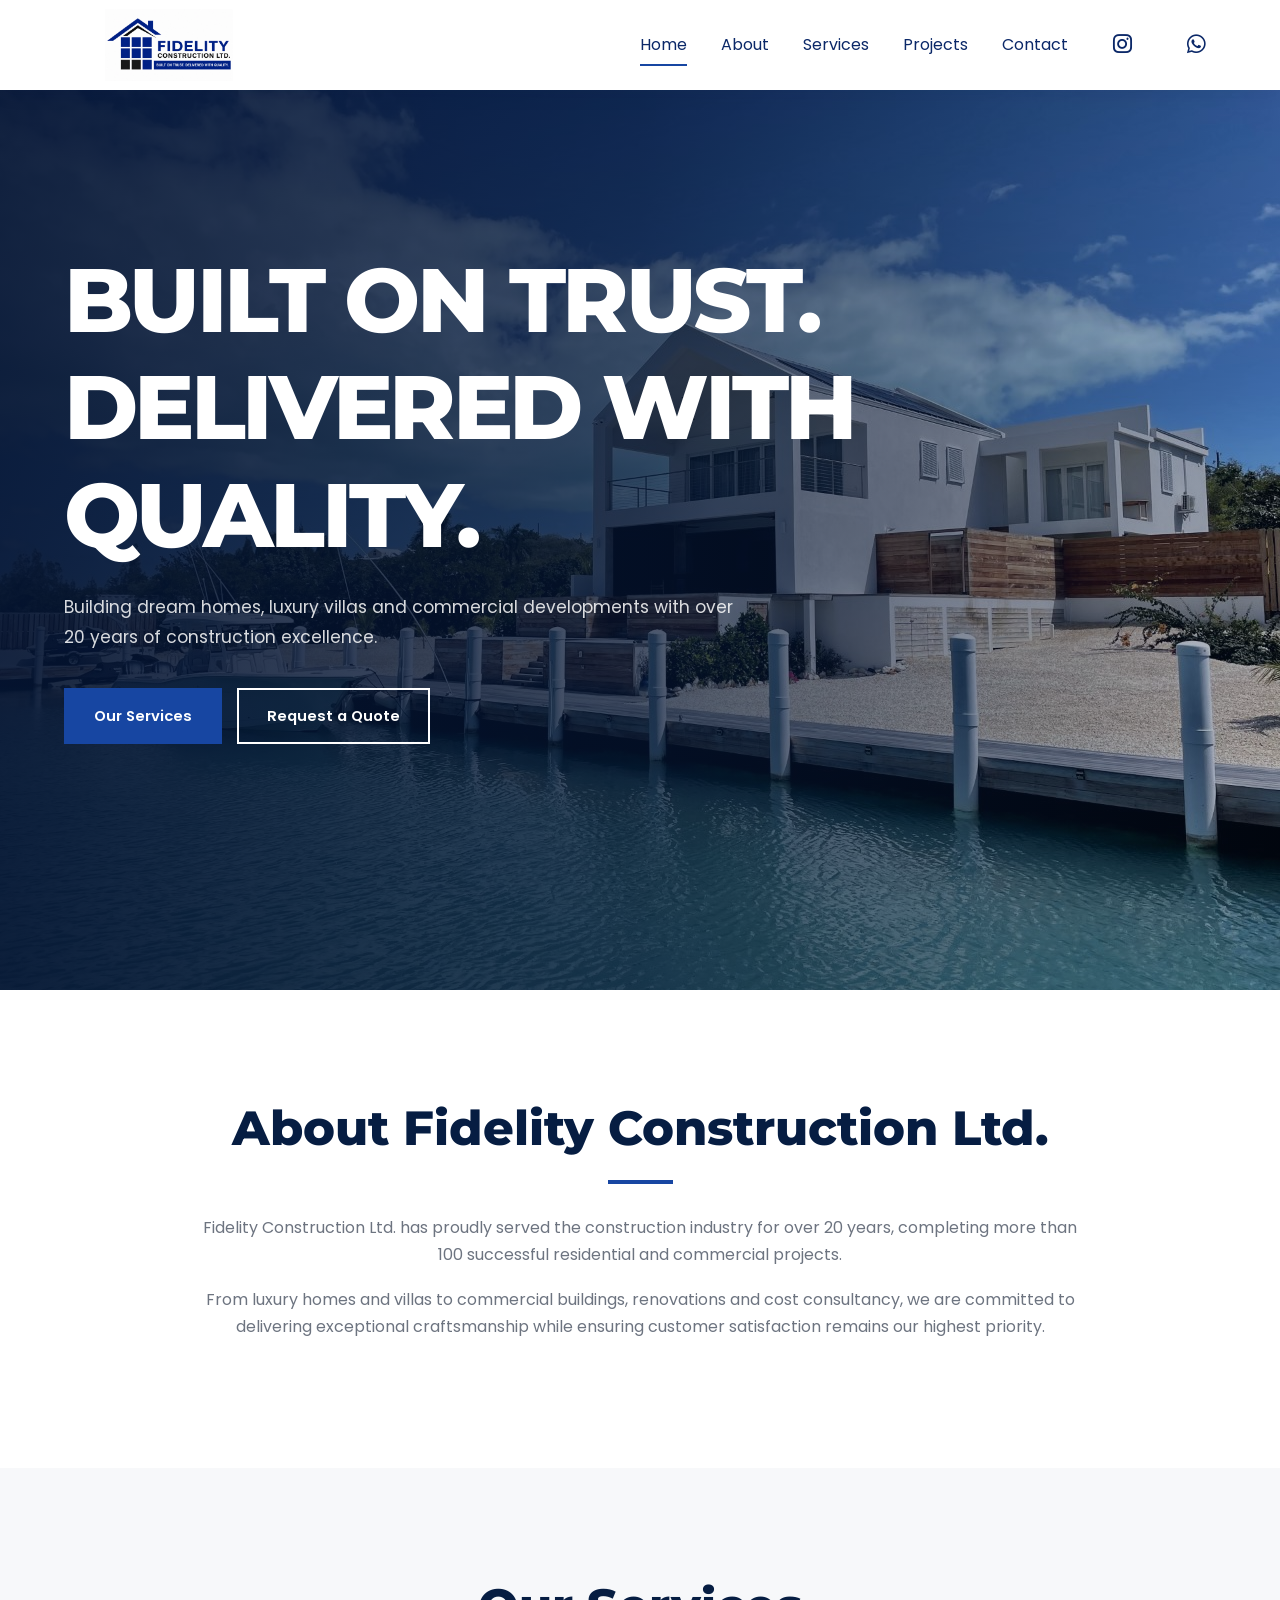
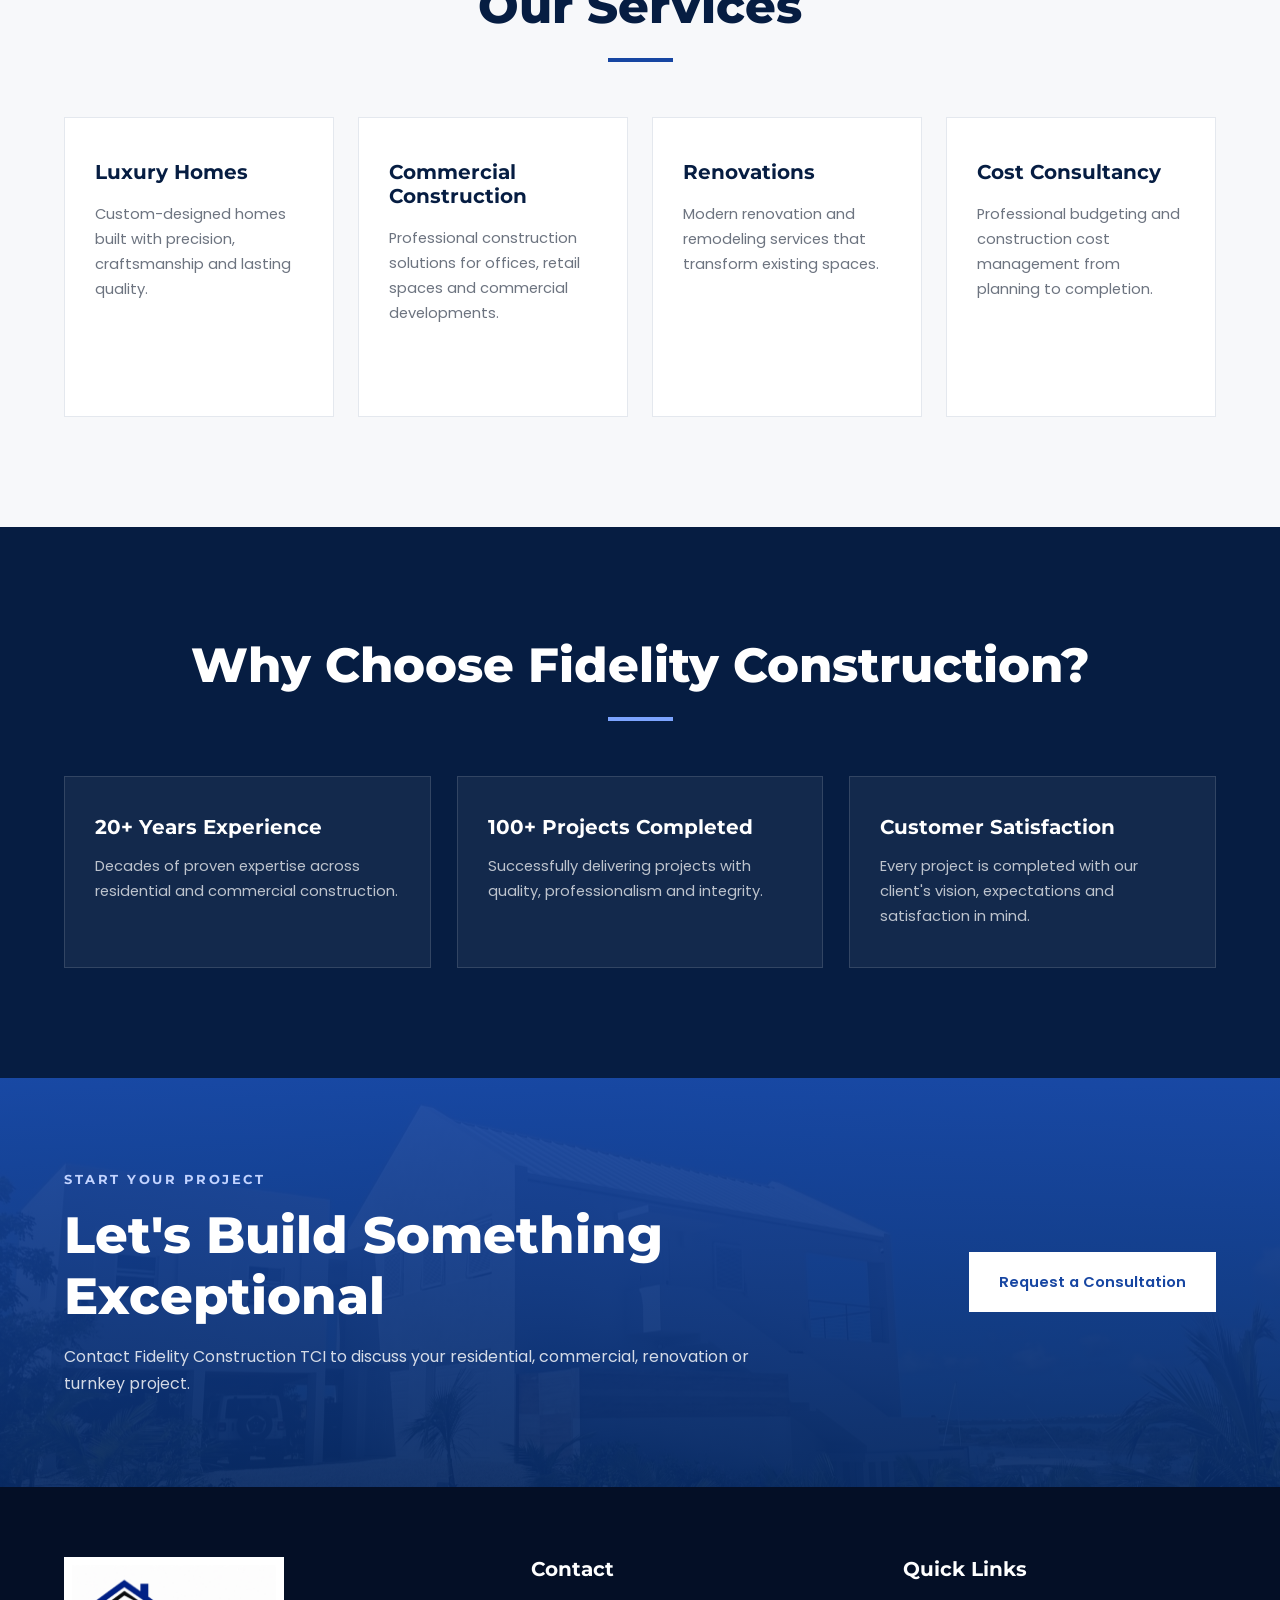
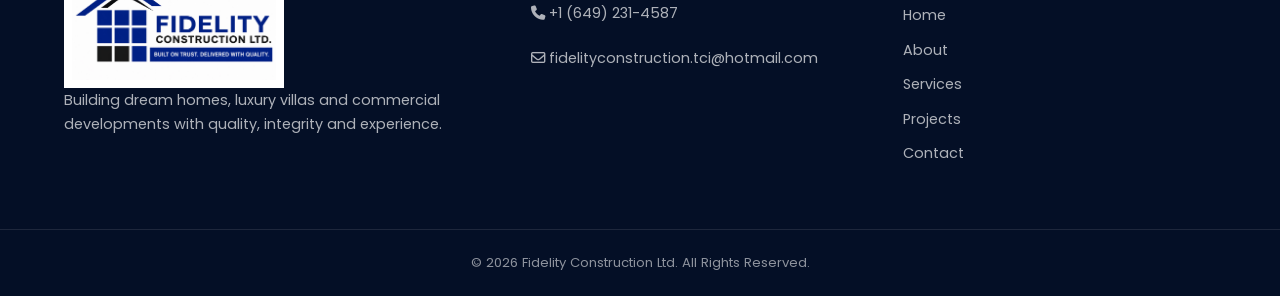
<file: index.html>
<!DOCTYPE html>
<html lang="en">

<head>
    <meta charset="UTF-8">

    <meta
        name="viewport"
        content="width=device-width, initial-scale=1.0"
    >

    <meta
        name="description"
        content="Fidelity Construction TCI builds luxury homes, villas, commercial developments and renovation projects throughout the Turks and Caicos Islands."
    >

    <title>Fidelity Construction Ltd.</title>

    <!-- Google Fonts -->
    <link rel="preconnect" href="https://fonts.googleapis.com">

    <link
        rel="preconnect"
        href="https://fonts.gstatic.com"
        crossorigin
    >

    <link
        href="https://fonts.googleapis.com/css2?family=Montserrat:wght@400;600;700;800&family=Poppins:wght@300;400;500;600&display=swap"
        rel="stylesheet"
    >

    <!-- Font Awesome -->
    <link
        rel="stylesheet"
        href="https://cdnjs.cloudflare.com/ajax/libs/font-awesome/6.7.2/css/all.min.css"
    >

    <!-- Main stylesheet -->
    <link rel="stylesheet" href="css/style.css?v=30">
</head>

<body>

    <!-- ==========================================
         NAVIGATION
    =========================================== -->

    <header>

        <nav class="navbar">

            <a href="index.html" class="logo">

                <img
                    src="images/logo.png"
                    alt="Fidelity Construction TCI logo"
                >

            </a>

            <ul class="nav-links">

                <li>
                    <a href="index.html" class="active">Home</a>
                </li>

                <li>
                    <a href="about.html">About</a>
                </li>

                <li>
                    <a href="services.html">Services</a>
                </li>

                <li>
                    <a href="projects.html">Projects</a>
                </li>

                <li>
                    <a href="contact.html">Contact</a>
                </li>

                <li>

                    <a
                        href="https://www.instagram.com/fidelityconstructiontci/"
                        target="_blank"
                        rel="noopener noreferrer"
                        class="instagram-link"
                        aria-label="Visit Fidelity Construction TCI on Instagram"
                    >

                        <i class="fa-brands fa-instagram"></i>

                    </a>

                </li>

                <li>

                    <a
                        href="https://wa.me/16492314587"
                        target="_blank"
                        rel="noopener noreferrer"
                        class="whatsapp-link"
                        aria-label="Chat with Fidelity Construction TCI on WhatsApp"
                    >

                        <i class="fa-brands fa-whatsapp"></i>

                    </a>

                </li>

            </ul>

        </nav>

    </header>


    <main>

        <!-- ==========================================
             HERO
        =========================================== -->

        <section class="hero">

            <div class="hero-overlay">

                <div class="hero-content">

                    <h1>
                        Built on Trust.<br>
                        Delivered With Quality.
                    </h1>

                    <p>
                        Building dream homes, luxury villas and commercial
                        developments with over 20 years of construction
                        excellence.
                    </p>

                    <div class="hero-buttons">

                        <a href="services.html" class="btn-primary">
                            Our Services
                        </a>

                        <a href="contact.html" class="btn-secondary">
                            Request a Quote
                        </a>

                    </div>

                </div>

            </div>

        </section>


        <!-- ==========================================
             ABOUT PREVIEW
        =========================================== -->

        <section class="about-preview">

            <div class="container">

                <h2>About Fidelity Construction Ltd.</h2>

                <p>
                    Fidelity Construction Ltd. has proudly served the
                    construction industry for over 20 years, completing more
                    than 100 successful residential and commercial projects.
                </p>

                <p>
                    From luxury homes and villas to commercial buildings,
                    renovations and cost consultancy, we are committed to
                    delivering exceptional craftsmanship while ensuring
                    customer satisfaction remains our highest priority.
                </p>

            </div>

        </section>


        <!-- ==========================================
             SERVICES PREVIEW
        =========================================== -->

        <section class="services">

            <div class="container">

                <h2>Our Services</h2>

                <div class="service-grid">

                    <article class="service-card">

                        <h3>Luxury Homes</h3>

                        <p>
                            Custom-designed homes built with precision,
                            craftsmanship and lasting quality.
                        </p>

                    </article>


                    <article class="service-card">

                        <h3>Commercial Construction</h3>

                        <p>
                            Professional construction solutions for offices,
                            retail spaces and commercial developments.
                        </p>

                    </article>


                    <article class="service-card">

                        <h3>Renovations</h3>

                        <p>
                            Modern renovation and remodeling services that
                            transform existing spaces.
                        </p>

                    </article>


                    <article class="service-card">

                        <h3>Cost Consultancy</h3>

                        <p>
                            Professional budgeting and construction cost
                            management from planning to completion.
                        </p>

                    </article>

                </div>

            </div>

        </section>


        <!-- ==========================================
             WHY CHOOSE US
        =========================================== -->

        <section class="why-us">

            <div class="container">

                <h2>Why Choose Fidelity Construction?</h2>

                <div class="features">

                    <article class="feature">

                        <h3>20+ Years Experience</h3>

                        <p>
                            Decades of proven expertise across residential and
                            commercial construction.
                        </p>

                    </article>


                    <article class="feature">

                        <h3>100+ Projects Completed</h3>

                        <p>
                            Successfully delivering projects with quality,
                            professionalism and integrity.
                        </p>

                    </article>


                    <article class="feature">

                        <h3>Customer Satisfaction</h3>

                        <p>
                            Every project is completed with our client's vision,
                            expectations and satisfaction in mind.
                        </p>

                    </article>

                </div>

            </div>

        </section>


        <!-- ==========================================
             START YOUR PROJECT CTA
        =========================================== -->

        <section class="contact-banner">

            <div class="container">

                <div>

                    <p class="projects-section-label">
                        START YOUR PROJECT
                    </p>

                    <h2>
                        Let's Build Something Exceptional
                    </h2>

                    <p>
                        Contact Fidelity Construction TCI to discuss your
                        residential, commercial, renovation or turnkey project.
                    </p>

                </div>

                <a href="contact.html" class="btn-primary">
                    Request a Consultation
                </a>

            </div>

        </section>

    </main>


    <!-- ==========================================
         FOOTER
    =========================================== -->

    <footer>

        <div class="container footer-container">

            <div>

                <img
                    src="images/logo.png"
                    alt="Fidelity Construction TCI logo"
                    class="footer-logo"
                >

                <p>
                    Building dream homes, luxury villas and commercial
                    developments with quality, integrity and experience.
                </p>

            </div>


            <div>

                <h3>Contact</h3>

                <p>

                    <a href="tel:+16492314587">
                        <i class="fa-solid fa-phone"></i>
                        +1 (649) 231-4587
                    </a>

                </p>

                <p>

                    <a href="mailto:fidelityconstruction.tci@hotmail.com">
                        <i class="fa-regular fa-envelope"></i>
                        fidelityconstruction.tci@hotmail.com
                    </a>

                </p>

            </div>


            <div>

                <h3>Quick Links</h3>

                <a href="index.html">Home</a><br>

                <a href="about.html">About</a><br>

                <a href="services.html">Services</a><br>

                <a href="projects.html">Projects</a><br>

                <a href="contact.html">Contact</a>

            </div>

        </div>

        <div class="copyright">
            © 2026 Fidelity Construction Ltd. All Rights Reserved.
        </div>

    </footer>

</body>

</html>
</file>
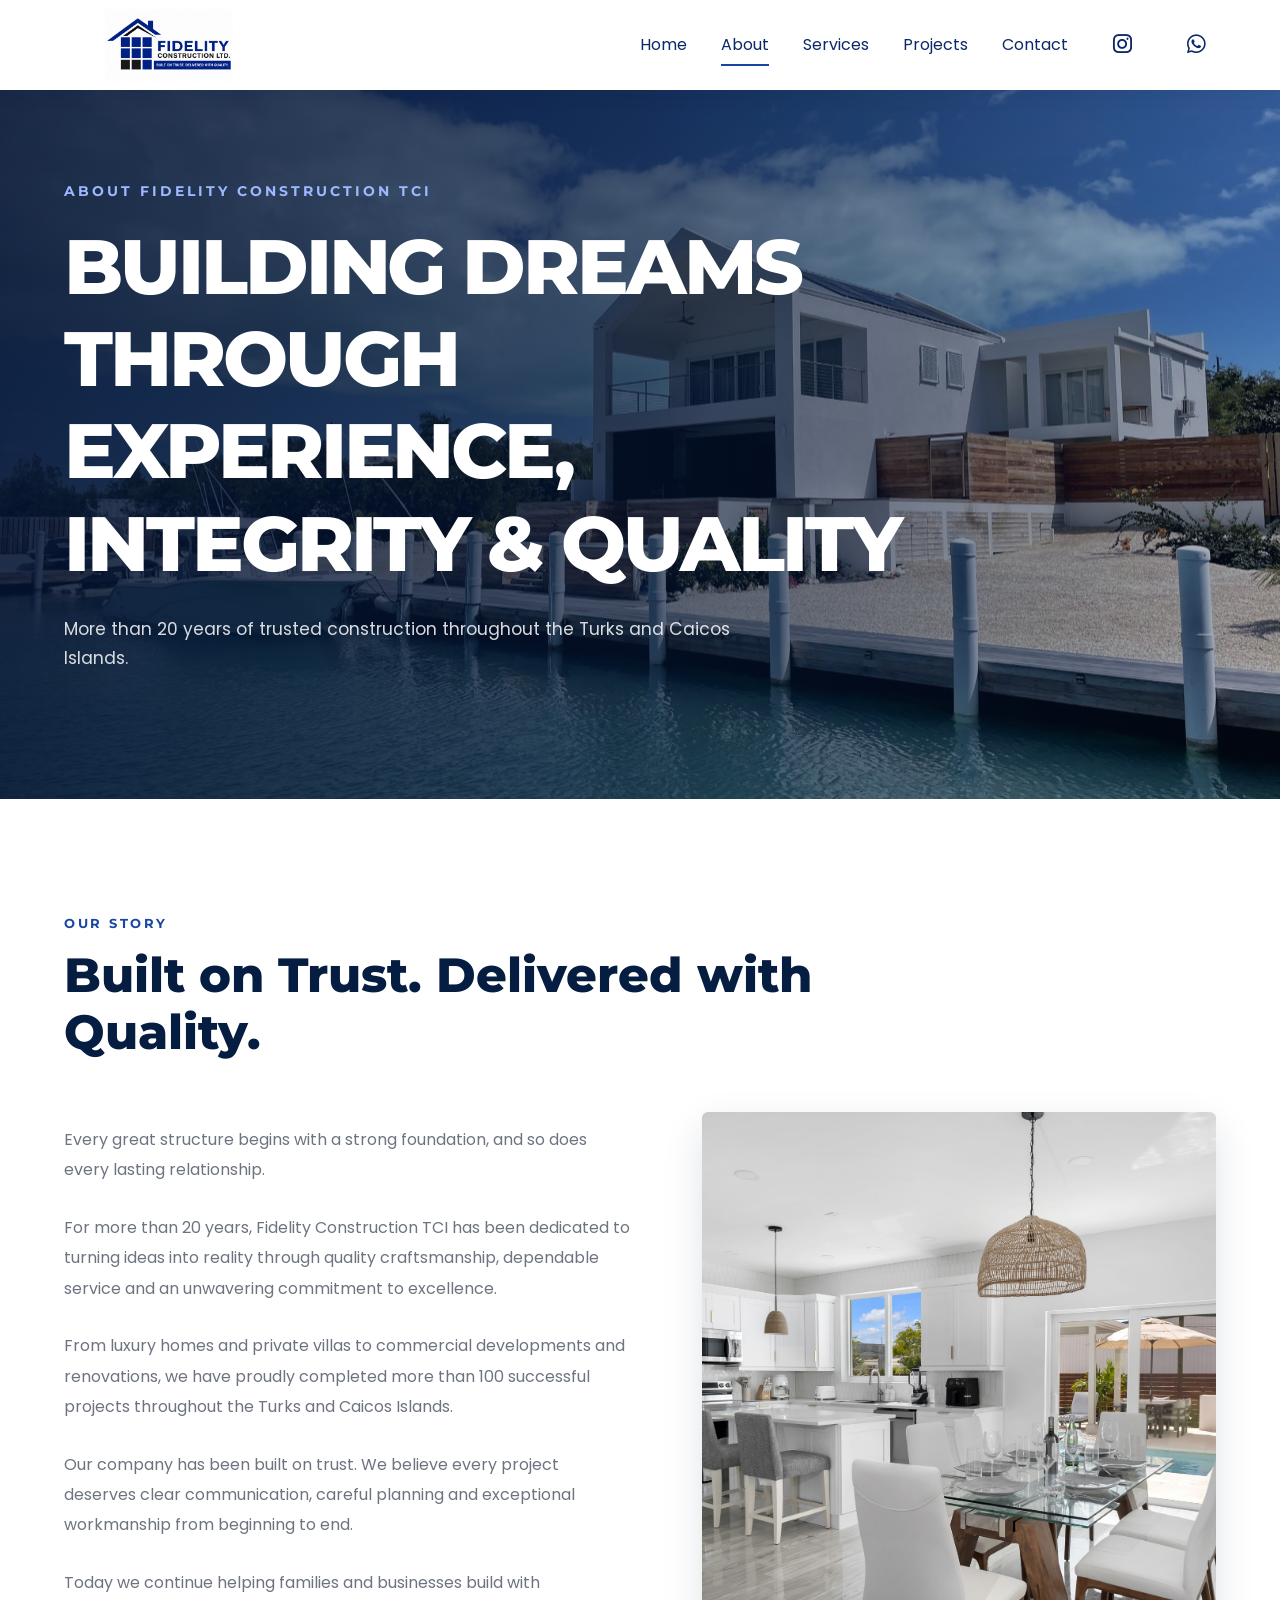
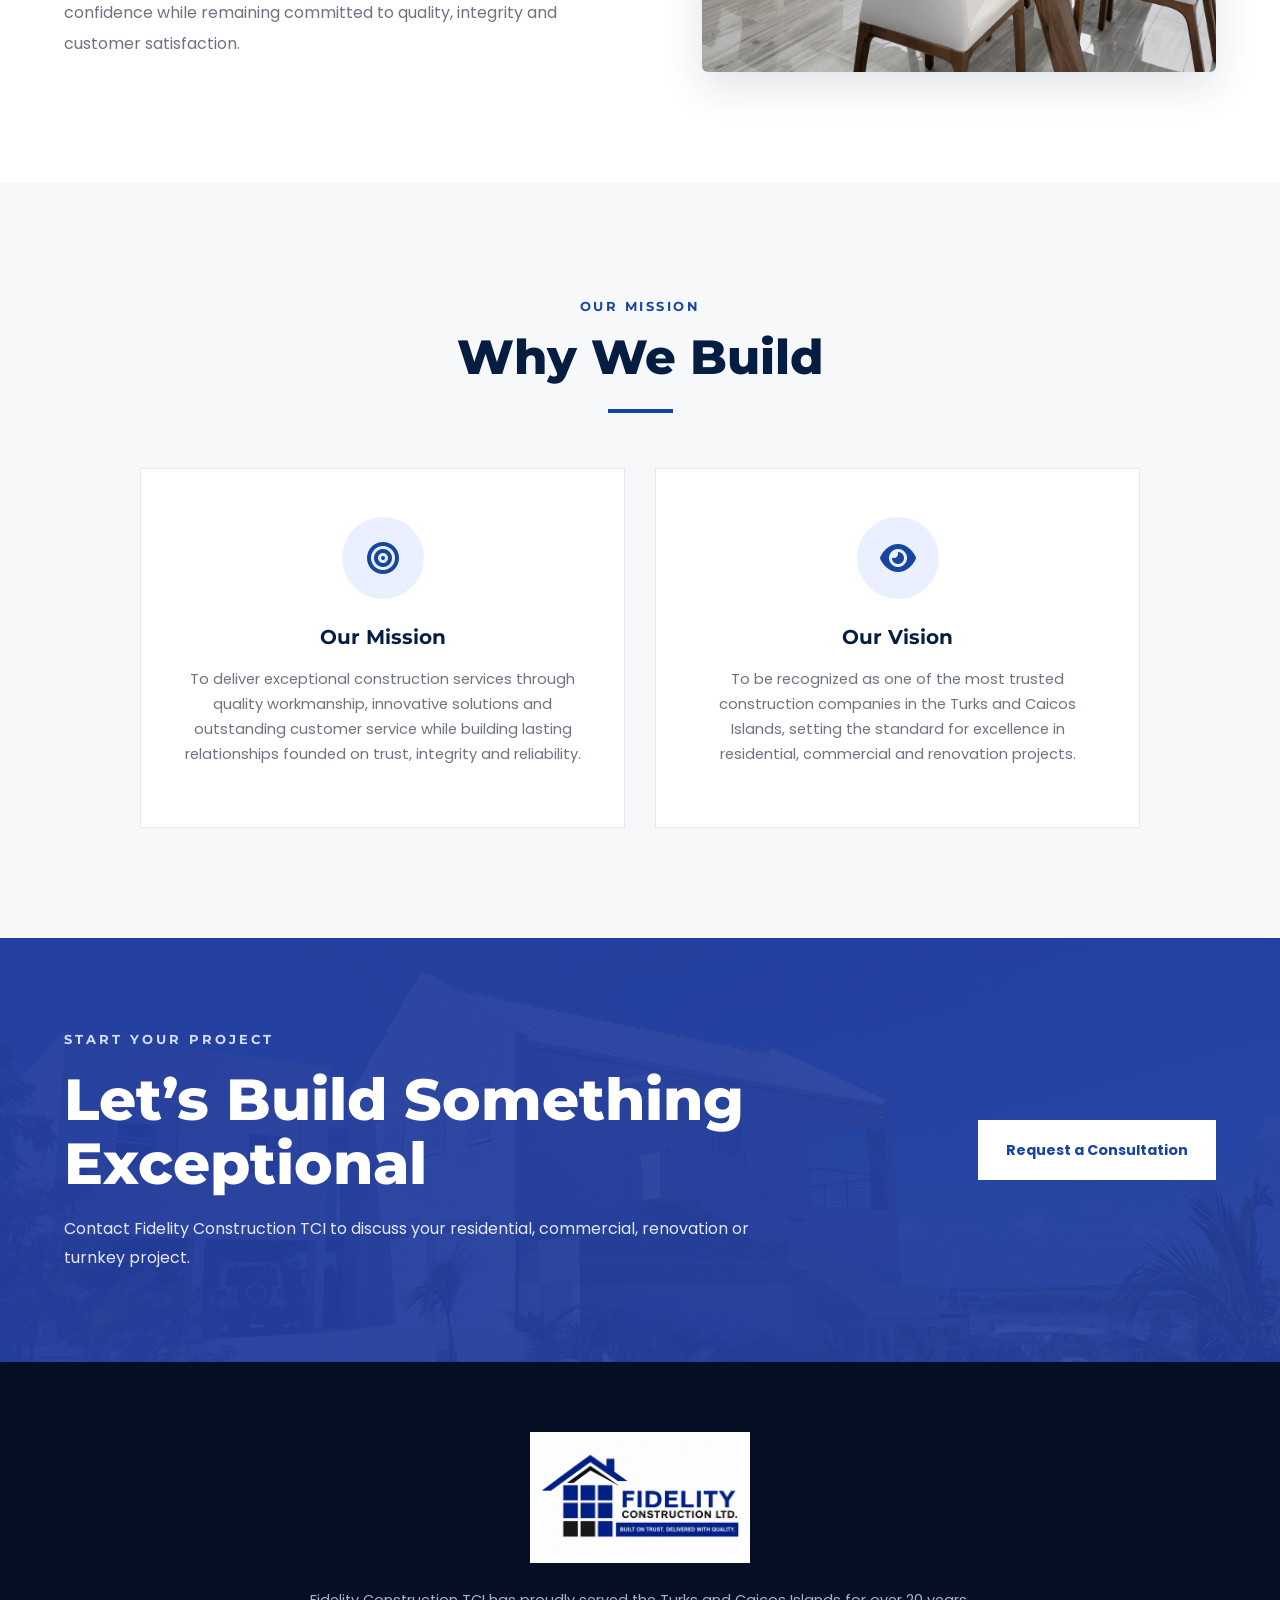
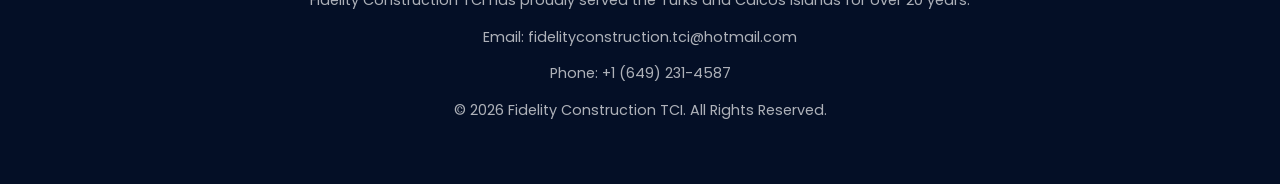
<file: about.html>
<!DOCTYPE html>
<html lang="en">

<head>
    <meta charset="UTF-8">

    <meta
        name="viewport"
        content="width=device-width, initial-scale=1.0"
    >

    <title>About Us | Fidelity Construction TCI</title>

    <!-- Google Fonts -->
    <link rel="preconnect" href="https://fonts.googleapis.com">

    <link
        rel="preconnect"
        href="https://fonts.gstatic.com"
        crossorigin
    >

    <link
        href="https://fonts.googleapis.com/css2?family=Montserrat:wght@400;500;600;700;800&family=Poppins:wght@300;400;500;600&display=swap"
        rel="stylesheet"
    >

    <!-- Font Awesome -->
    <link
        rel="stylesheet"
        href="https://cdnjs.cloudflare.com/ajax/libs/font-awesome/6.7.2/css/all.min.css"
    >

    <!-- Main stylesheet -->
    <link rel="stylesheet" href="css/style.css">
</head>
<body>

    <!-- ================= NAVIGATION ================= -->

    <header>

        <div class="navbar">

            <a href="index.html" class="logo">
                <img src="images/logo.png" alt="Fidelity Construction">
            </a>

            <nav>

                <ul class="nav-links">

                    <li><a href="index.html">Home</a></li>

                    <li><a href="about.html" class="active">About</a></li>

                    <li><a href="services.html">Services</a></li>

                    <li><a href="projects.html">Projects</a></li>

                    <li><a href="contact.html">Contact</a></li>

                    <li>

                        <a href="https://www.instagram.com/fidelityconstructiontci/"
                            target="_blank"
                            class="instagram-link">

                            <i class="fa-brands fa-instagram"></i>

                        </a>

                    </li>

                    <li>

                        <a href="https://wa.me/16492314587"
                            target="_blank"
                            class="whatsapp-link">

                            <i class="fa-brands fa-whatsapp"></i>

                        </a>

                    </li>

                </ul>

            </nav>

        </div>

    </header>

    <!-- ================= HERO ================= -->

    <section class="hero about-hero">

        <div class="hero-overlay">

            <div class="hero-content">

                <p class="hero-subtitle">
                    ABOUT FIDELITY CONSTRUCTION TCI
                </p>

                <h1>
                    Building Dreams Through Experience,
                    Integrity & Quality
                </h1>

                <p>
                    More than 20 years of trusted construction throughout the
                    Turks and Caicos Islands.
                </p>

            </div>

        </div>

    </section>

    <!-- ================= OUR STORY ================= -->

    <section class="about">

        <div class="container">

            <div class="section-title">

                <span>OUR STORY</span>

                <h2>Built on Trust. Delivered with Quality.</h2>

            </div>

            <div class="about-grid">

                <div>

                    <p>

                        Every great structure begins with a strong foundation,
                        and so does every lasting relationship.

                    </p>

                    <br>

                    <p>

                        For more than 20 years, Fidelity Construction TCI has
                        been dedicated to turning ideas into reality through
                        quality craftsmanship, dependable service and an
                        unwavering commitment to excellence.

                    </p>

                    <br>

                    <p>

                        From luxury homes and private villas to commercial
                        developments and renovations, we have proudly completed
                        more than 100 successful projects throughout the Turks
                        and Caicos Islands.

                    </p>

                    <br>

                    <p>

                        Our company has been built on trust. We believe every
                        project deserves clear communication, careful planning
                        and exceptional workmanship from beginning to end.

                    </p>

                    <br>

                    <p>

                        Today we continue helping families and businesses build
                        with confidence while remaining committed to quality,
                        integrity and customer satisfaction.

                    </p>

                </div>

                <div>

                    <img src="images/about-construction.jpg"
                        alt="Construction Project">

                </div>

            </div>

        </div>

    </section>

    <!-- ================= MISSION ================= -->

    <section class="services">

        <div class="container">

            <div class="section-title">

                <span>OUR MISSION</span>

                <h2>Why We Build</h2>

            </div>

            <div class="services-grid">

                <div class="service-card">

                    <i class="fa-solid fa-bullseye"></i>

                    <h3>Our Mission</h3>

                    <p>

                        To deliver exceptional construction services through
                        quality workmanship, innovative solutions and outstanding
                        customer service while building lasting relationships
                        founded on trust, integrity and reliability.

                    </p>

                </div>

                <div class="service-card">

                    <i class="fa-solid fa-eye"></i>

                    <h3>Our Vision</h3>

                    <p>

                        To be recognized as one of the most trusted construction
                        companies in the Turks and Caicos Islands, setting the
                        standard for excellence in residential, commercial and
                        renovation projects.

                    </p>

                </div>

            </div>

        </div>

    </section>

    <!-- ================= CTA ================= -->

 <section class="about-cta">
    <div class="container about-cta-content">
        <div>
            <span>START YOUR PROJECT</span>

            <h2>
                Let’s Build Something<br>
                Exceptional
            </h2>

            <p>
                Contact Fidelity Construction TCI to discuss your residential,
                commercial, renovation or turnkey project.
            </p>
        </div>

        <a href="contact.html" class="about-cta-button">
            Request a Consultation
        </a>
    </div>
</section>

    <!-- ================= FOOTER ================= -->

    <footer>

        <div class="footer-content">

            <img src="images/logo.png" alt="Logo">

            <p>

                Fidelity Construction TCI has proudly served the Turks and
                Caicos Islands for over 20 years.

            </p>

            <p>

                Email:
                fidelityconstruction.tci@hotmail.com

            </p>

            <p>

                Phone:
                +1 (649) 231-4587

            </p>

            <p>

                © 2026 Fidelity Construction TCI.
                All Rights Reserved.

            </p>

        </div>

    </footer>

</body>

</html>
</file>
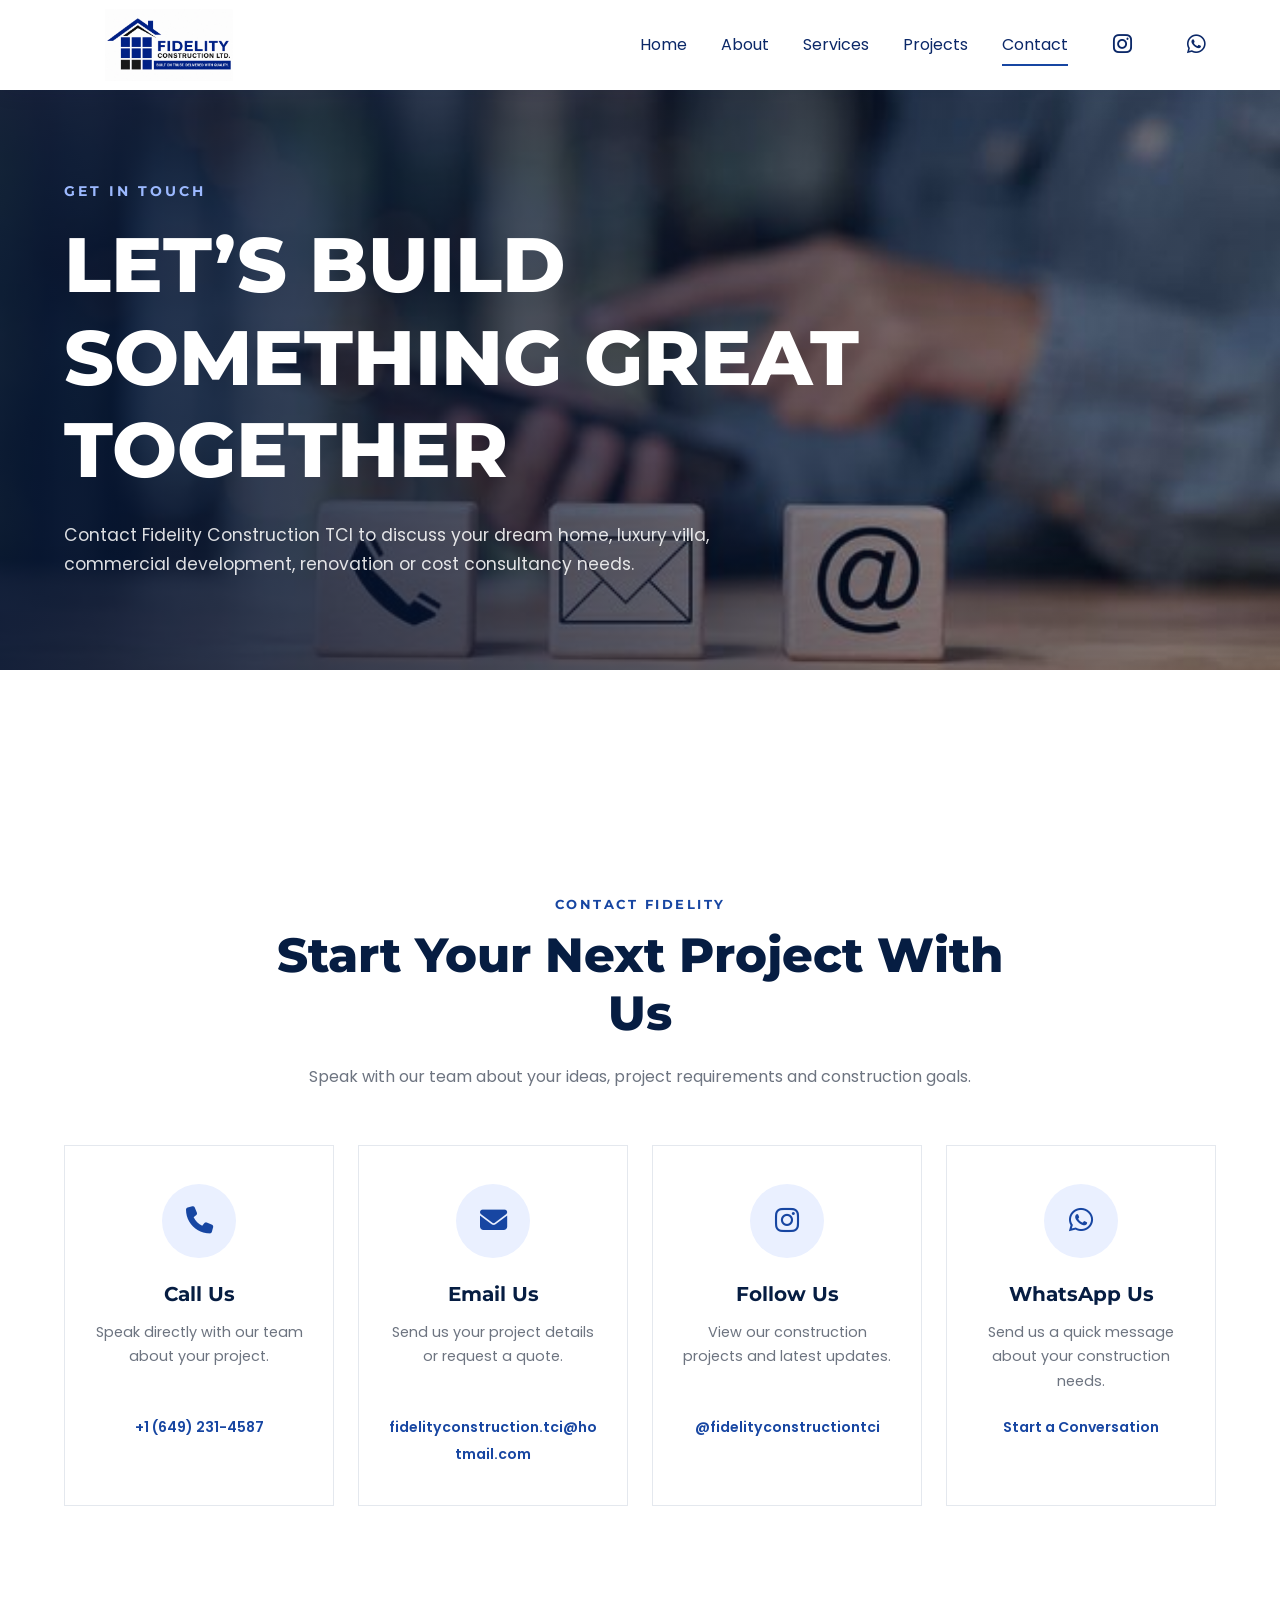
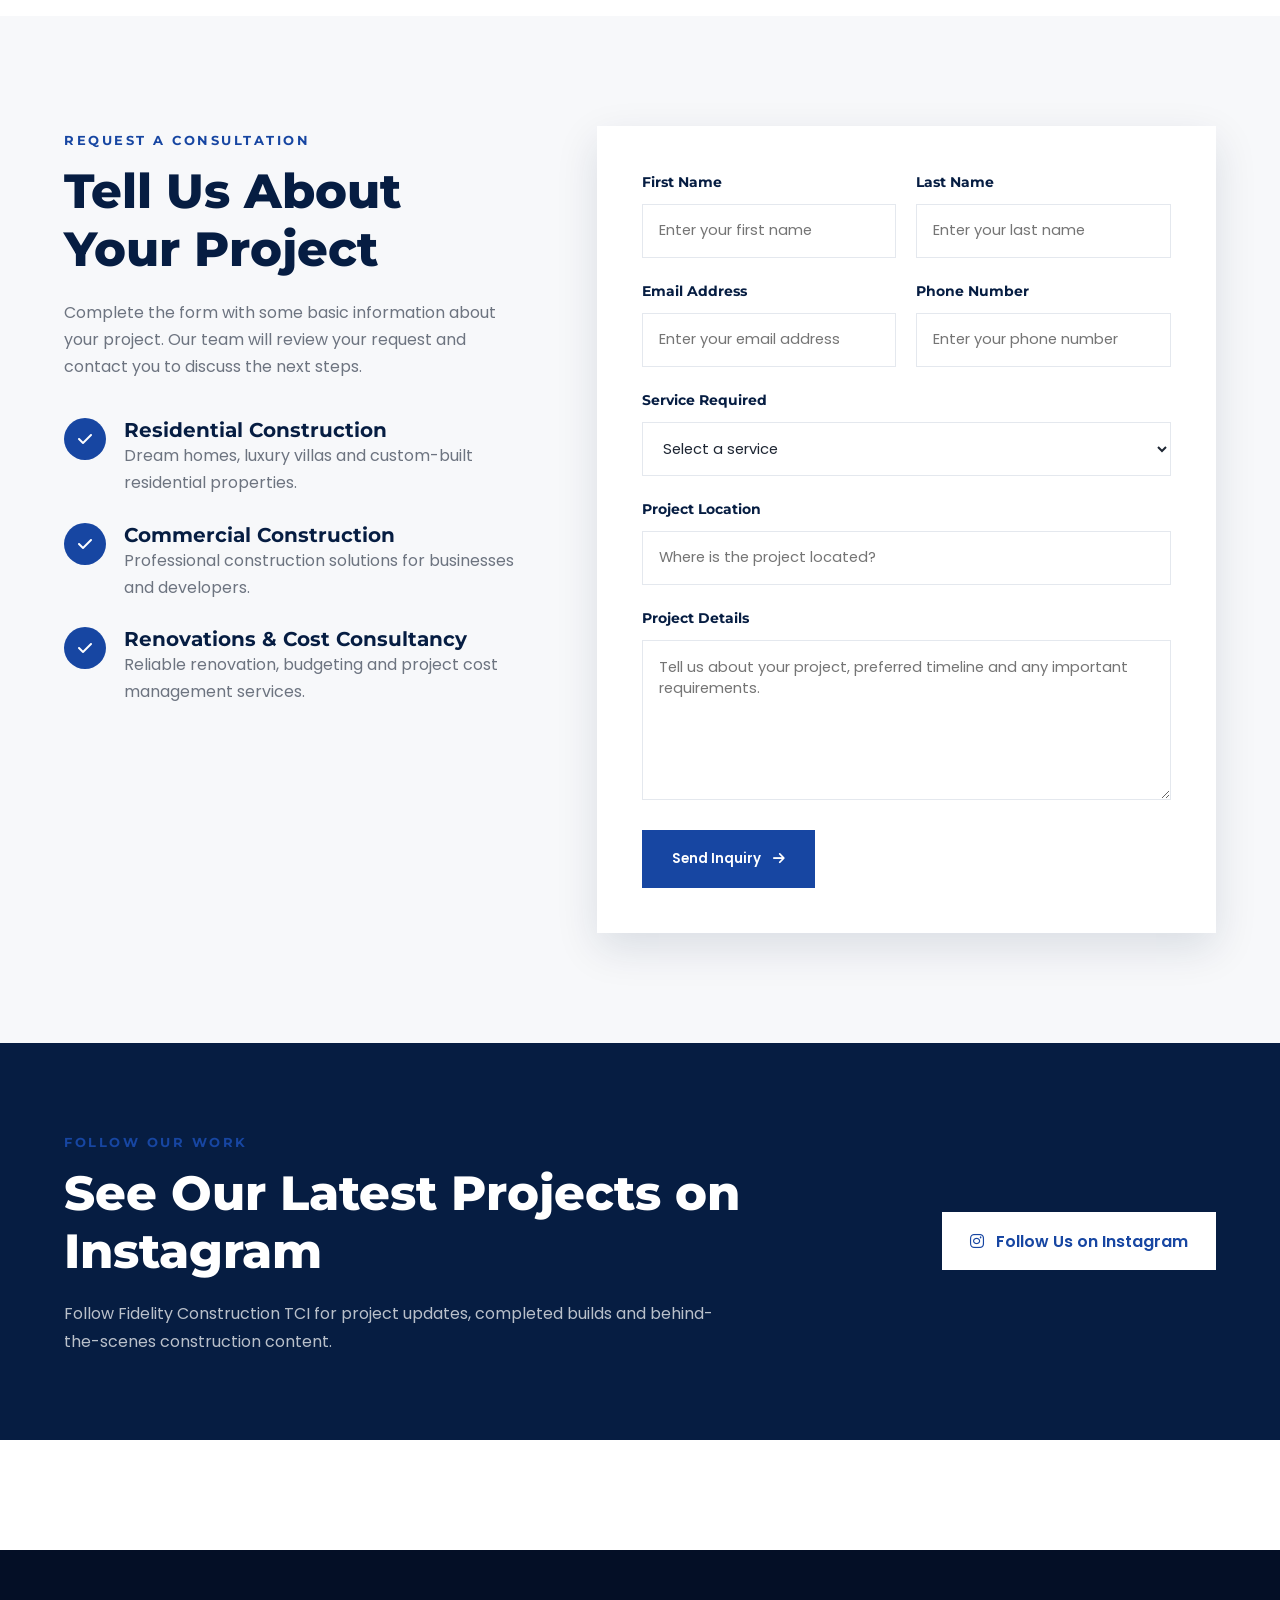
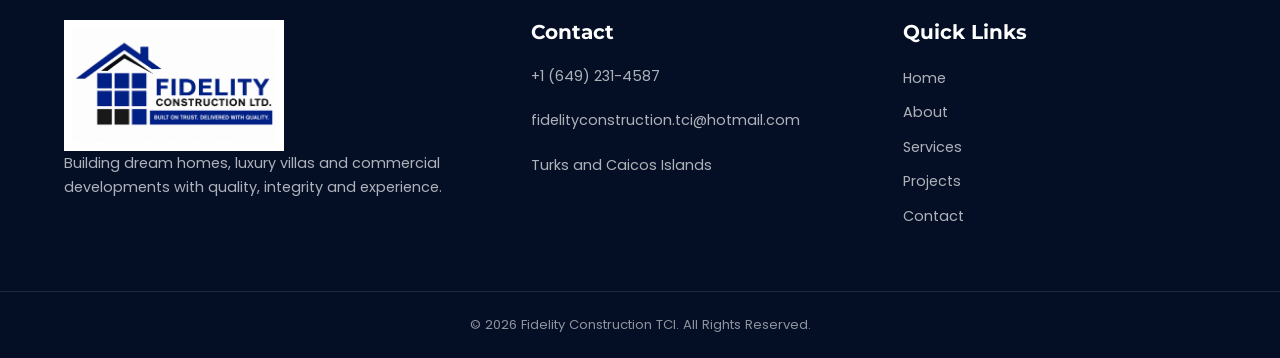
<file: contact.html>
<!DOCTYPE html>
<html lang="en">

<head>
    <meta charset="UTF-8">

    <meta
        name="viewport"
        content="width=device-width, initial-scale=1.0"
    >

    <meta
        name="description"
        content="Contact Fidelity Construction TCI for luxury residential, commercial construction, renovations and cost consultancy services."
    >

    <title>Contact Us | Fidelity Construction TCI</title>

    <!-- Google Fonts -->
    <link rel="preconnect" href="https://fonts.googleapis.com">

    <link
        rel="preconnect"
        href="https://fonts.gstatic.com"
        crossorigin
    >

    <link
        href="https://fonts.googleapis.com/css2?family=Montserrat:wght@400;500;600;700;800&family=Poppins:wght@300;400;500;600&display=swap"
        rel="stylesheet"
    >

    <!-- Font Awesome -->
    <link
        rel="stylesheet"
        href="https://cdnjs.cloudflare.com/ajax/libs/font-awesome/6.7.2/css/all.min.css"
    >

    <!-- Main stylesheet -->
    <link rel="stylesheet" href="css/style.css">
</head>

<body>

    <!-- ==========================================
         NAVIGATION
    =========================================== -->

    <header>

        <nav class="navbar">

            <a href="index.html" class="logo">

                <img
                    src="images/logo.png"
                    alt="Fidelity Construction TCI logo"
                >

            </a>

            <ul class="nav-links">

                <li>
                    <a href="index.html">Home</a>
                </li>

                <li>
                    <a href="about.html">About</a>
                </li>

                <li>
                    <a href="services.html">Services</a>
                </li>

                <li>
                    <a href="projects.html">Projects</a>
                </li>

                <li>
                    <a href="contact.html" class="active">Contact</a>
                </li>

                <li>

                    <a
                        href="https://www.instagram.com/fidelityconstructiontci/"
                        target="_blank"
                        rel="noopener noreferrer"
                        class="instagram-link"
                        aria-label="Visit Fidelity Construction TCI on Instagram"
                    >

                        <i class="fa-brands fa-instagram"></i>

                    </a>

                </li>

                <li>

                    <a
                        href="https://wa.me/16492314587"
                        target="_blank"
                        rel="noopener noreferrer"
                        class="whatsapp-link"
                        aria-label="Chat with Fidelity Construction TCI on WhatsApp"
                    >

                        <i class="fa-brands fa-whatsapp"></i>

                    </a>

                </li>

            </ul>

        </nav>

  </header>

<main>

    <!-- Contact Hero -->
    <section class="contact-page-hero">

        <div class="contact-page-hero-overlay">

            <div class="contact-page-hero-content">

                <p class="contact-eyebrow">GET IN TOUCH</p>

                <h1>Let’s Build Something Great Together</h1>

                <p>
                    Contact Fidelity Construction TCI to discuss your dream
                    home, luxury villa, commercial development, renovation
                    or cost consultancy needs.
                </p>

            </div>

        </div>

    </section>

    <!-- Contact Information -->
    <section class="contact-details-section">


        <!-- ==========================================
             CONTACT INFORMATION
        =========================================== -->

        <section class="contact-details-section">

            <div class="container">

                <div class="contact-section-heading">

                    <span>CONTACT FIDELITY</span>

                    <h2>Start Your Next Project With Us</h2>

                    <p>
                        Speak with our team about your ideas, project
                        requirements and construction goals.
                    </p>

                </div>

                <div class="contact-cards">

                    <!-- Phone -->

                    <article class="contact-card">

                        <div class="contact-card-icon">

                            <i class="fa-solid fa-phone"></i>

                        </div>

                        <h3>Call Us</h3>

                        <p>
                            Speak directly with our team about your project.
                        </p>

                        <a href="tel:+16492314587">
                            +1 (649) 231-4587
                        </a>

                    </article>


                    <!-- Email -->

                    <article class="contact-card">

                        <div class="contact-card-icon">

                            <i class="fa-solid fa-envelope"></i>

                        </div>

                        <h3>Email Us</h3>

                        <p>
                            Send us your project details or request a quote.
                        </p>

                        <a href="mailto:fidelityconstruction.tci@hotmail.com">
                            fidelityconstruction.tci@hotmail.com
                        </a>

                    </article>


                    <!-- Instagram -->

                    <article class="contact-card">

                        <div class="contact-card-icon">

                            <i class="fa-brands fa-instagram"></i>

                        </div>

                        <h3>Follow Us</h3>

                        <p>
                            View our construction projects and latest updates.
                        </p>

                        <a
                            href="https://www.instagram.com/fidelityconstructiontci/"
                            target="_blank"
                            rel="noopener noreferrer"
                        >
                            @fidelityconstructiontci
                        </a>

                    </article>


                    <!-- WhatsApp -->

                    <article class="contact-card">

                        <div class="contact-card-icon">

                            <i class="fa-brands fa-whatsapp"></i>

                        </div>

                        <h3>WhatsApp Us</h3>

                        <p>
                            Send us a quick message about your construction needs.
                        </p>

                        <a
                            href="https://wa.me/16492314587"
                            target="_blank"
                            rel="noopener noreferrer"
                        >
                            Start a Conversation
                        </a>

                    </article>

                </div>

            </div>

        </section>


        <!-- ==========================================
             CONTACT FORM
        =========================================== -->

        <section class="contact-form-section">

            <div class="container contact-form-grid">

                <div class="contact-form-intro">

                    <span>REQUEST A CONSULTATION</span>

                    <h2>Tell Us About Your Project</h2>

                    <p>
                        Complete the form with some basic information about your
                        project. Our team will review your request and contact
                        you to discuss the next steps.
                    </p>

                    <div class="contact-benefit">

                        <i class="fa-solid fa-check"></i>

                        <div>

                            <h3>Residential Construction</h3>

                            <p>
                                Dream homes, luxury villas and custom-built
                                residential properties.
                            </p>

                        </div>

                    </div>

                    <div class="contact-benefit">

                        <i class="fa-solid fa-check"></i>

                        <div>

                            <h3>Commercial Construction</h3>

                            <p>
                                Professional construction solutions for
                                businesses and developers.
                            </p>

                        </div>

                    </div>

                    <div class="contact-benefit">

                        <i class="fa-solid fa-check"></i>

                        <div>

                            <h3>Renovations & Cost Consultancy</h3>

                            <p>
                                Reliable renovation, budgeting and project cost
                                management services.
                            </p>

                        </div>

                    </div>

                </div>


                <form
                    class="contact-form"
                    action="https://formsubmit.co/fidelityconstruction.tci@hotmail.com"
                    method="POST"
                >

                    <!-- Form settings -->

                    <input
                        type="hidden"
                        name="_subject"
                        value="New Fidelity Construction Website Inquiry"
                    >

                    <input
                        type="hidden"
                        name="_captcha"
                        value="false"
                    >

                    <div class="form-row">

                        <div class="form-group">

                            <label for="first-name">
                                First Name
                            </label>

                            <input
                                type="text"
                                id="first-name"
                                name="First Name"
                                placeholder="Enter your first name"
                                required
                            >

                        </div>

                        <div class="form-group">

                            <label for="last-name">
                                Last Name
                            </label>

                            <input
                                type="text"
                                id="last-name"
                                name="Last Name"
                                placeholder="Enter your last name"
                                required
                            >

                        </div>

                    </div>


                    <div class="form-row">

                        <div class="form-group">

                            <label for="email">
                                Email Address
                            </label>

                            <input
                                type="email"
                                id="email"
                                name="Email"
                                placeholder="Enter your email address"
                                required
                            >

                        </div>

                        <div class="form-group">

                            <label for="phone">
                                Phone Number
                            </label>

                            <input
                                type="tel"
                                id="phone"
                                name="Phone Number"
                                placeholder="Enter your phone number"
                            >

                        </div>

                    </div>


                    <div class="form-group">

                        <label for="service">
                            Service Required
                        </label>

                        <select
                            id="service"
                            name="Service Required"
                            required
                        >

                            <option value="" disabled selected>
                                Select a service
                            </option>

                            <option value="Luxury Home Construction">
                                Luxury Home Construction
                            </option>

                            <option value="Villa Construction">
                                Villa Construction
                            </option>

                            <option value="Commercial Construction">
                                Commercial Construction
                            </option>

                            <option value="Renovation">
                                Renovation
                            </option>

                            <option value="Cost Consultancy">
                                Cost Consultancy
                            </option>

                            <option value="Other">
                                Other
                            </option>

                        </select>

                    </div>


                    <div class="form-group">

                        <label for="location">
                            Project Location
                        </label>

                        <input
                            type="text"
                            id="location"
                            name="Project Location"
                            placeholder="Where is the project located?"
                        >

                    </div>


                    <div class="form-group">

                        <label for="message">
                            Project Details
                        </label>

                        <textarea
                            id="message"
                            name="Project Details"
                            rows="6"
                            placeholder="Tell us about your project, preferred timeline and any important requirements."
                            required
                        ></textarea>

                    </div>


                    <button type="submit" class="contact-submit-button">

                        Send Inquiry

                        <i class="fa-solid fa-arrow-right"></i>

                    </button>

                </form>

            </div>

        </section>


        <!-- ==========================================
             SOCIAL CALL TO ACTION
        =========================================== -->

        <section class="instagram-cta">

            <div class="container instagram-cta-content">

                <div>

                    <span>FOLLOW OUR WORK</span>

                    <h2>See Our Latest Projects on Instagram</h2>

                    <p>
                        Follow Fidelity Construction TCI for project updates,
                        completed builds and behind-the-scenes construction
                        content.
                    </p>

                </div>

                <a
                    href="https://www.instagram.com/fidelityconstructiontci/"
                    target="_blank"
                    rel="noopener noreferrer"
                    class="instagram-cta-button"
                >

                    <i class="fa-brands fa-instagram"></i>

                    Follow Us on Instagram

                </a>

            </div>

        </section>

    </main>


    <!-- ==========================================
         FOOTER
    =========================================== -->

    <footer>

        <div class="container footer-container">

            <div>

                <img
                    src="images/logo.png"
                    alt="Fidelity Construction TCI logo"
                    class="footer-logo"
                >

                <p>
                    Building dream homes, luxury villas and commercial
                    developments with quality, integrity and experience.
                </p>

            </div>

            <div>

                <h3>Contact</h3>

                <p>

                    <a href="tel:+16492314587">
                        +1 (649) 231-4587
                    </a>

                </p>

                <p>

                    <a href="mailto:fidelityconstruction.tci@hotmail.com">
                        fidelityconstruction.tci@hotmail.com
                    </a>

                </p>

                <p>Turks and Caicos Islands</p>

            </div>

            <div>

                <h3>Quick Links</h3>

                <a href="index.html">Home</a><br>

                <a href="about.html">About</a><br>

                <a href="services.html">Services</a><br>

                <a href="projects.html">Projects</a><br>

                <a href="contact.html">Contact</a>

            </div>

        </div>

        <div class="copyright">

            © 2026 Fidelity Construction TCI. All Rights Reserved.

        </div>

    </footer>

</body>

</html>
</file>
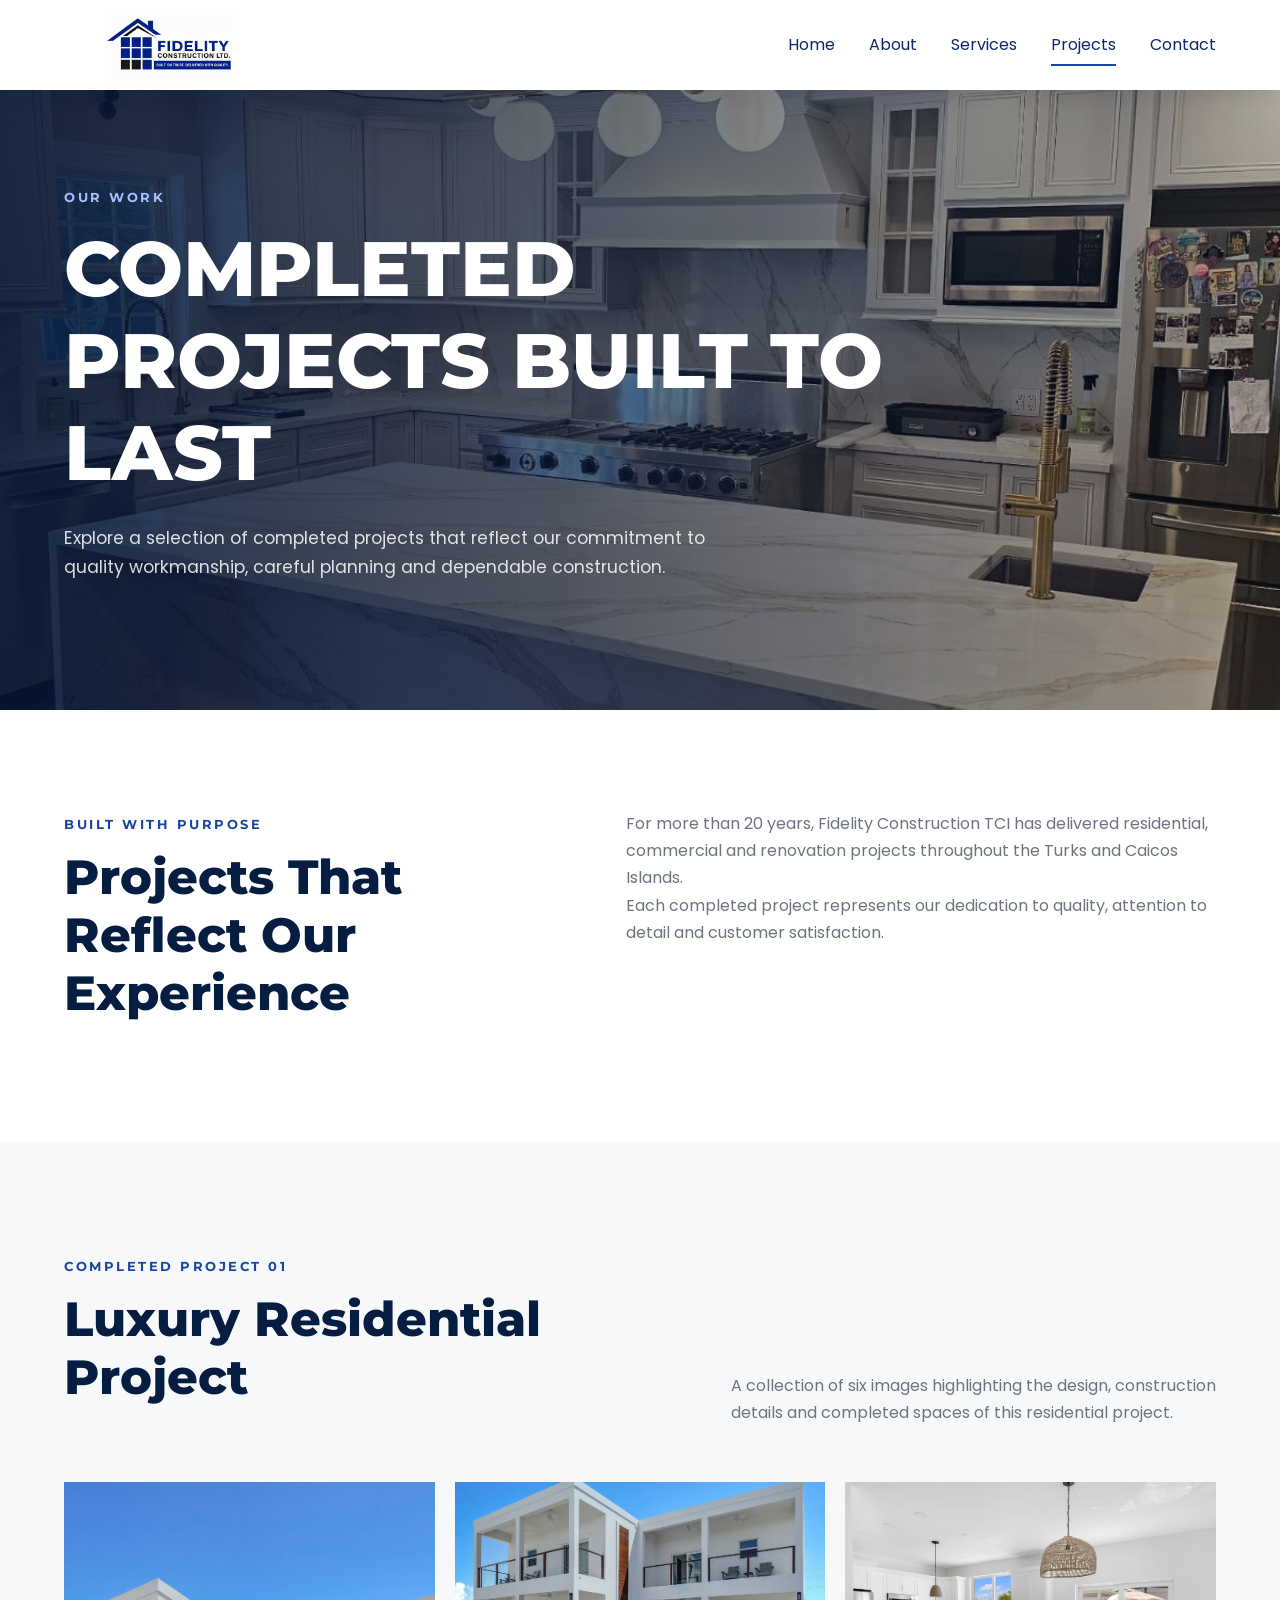
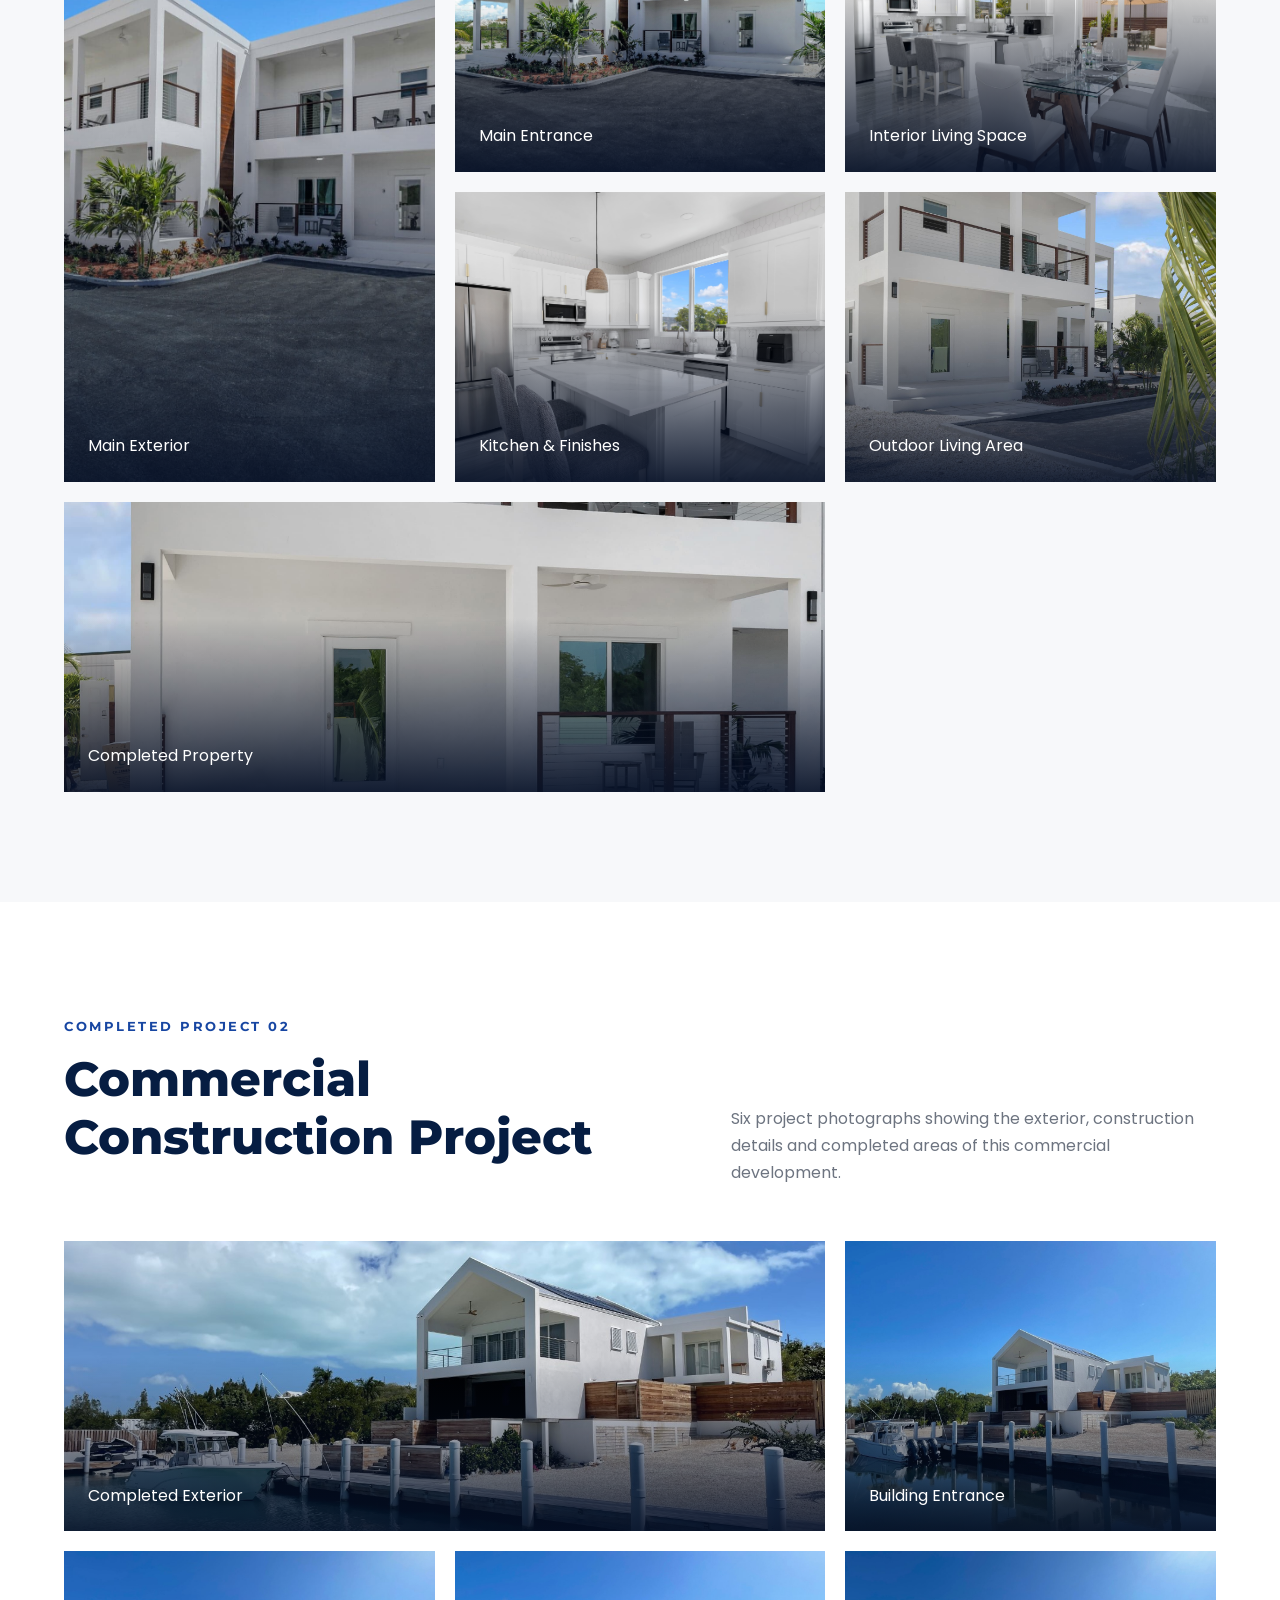
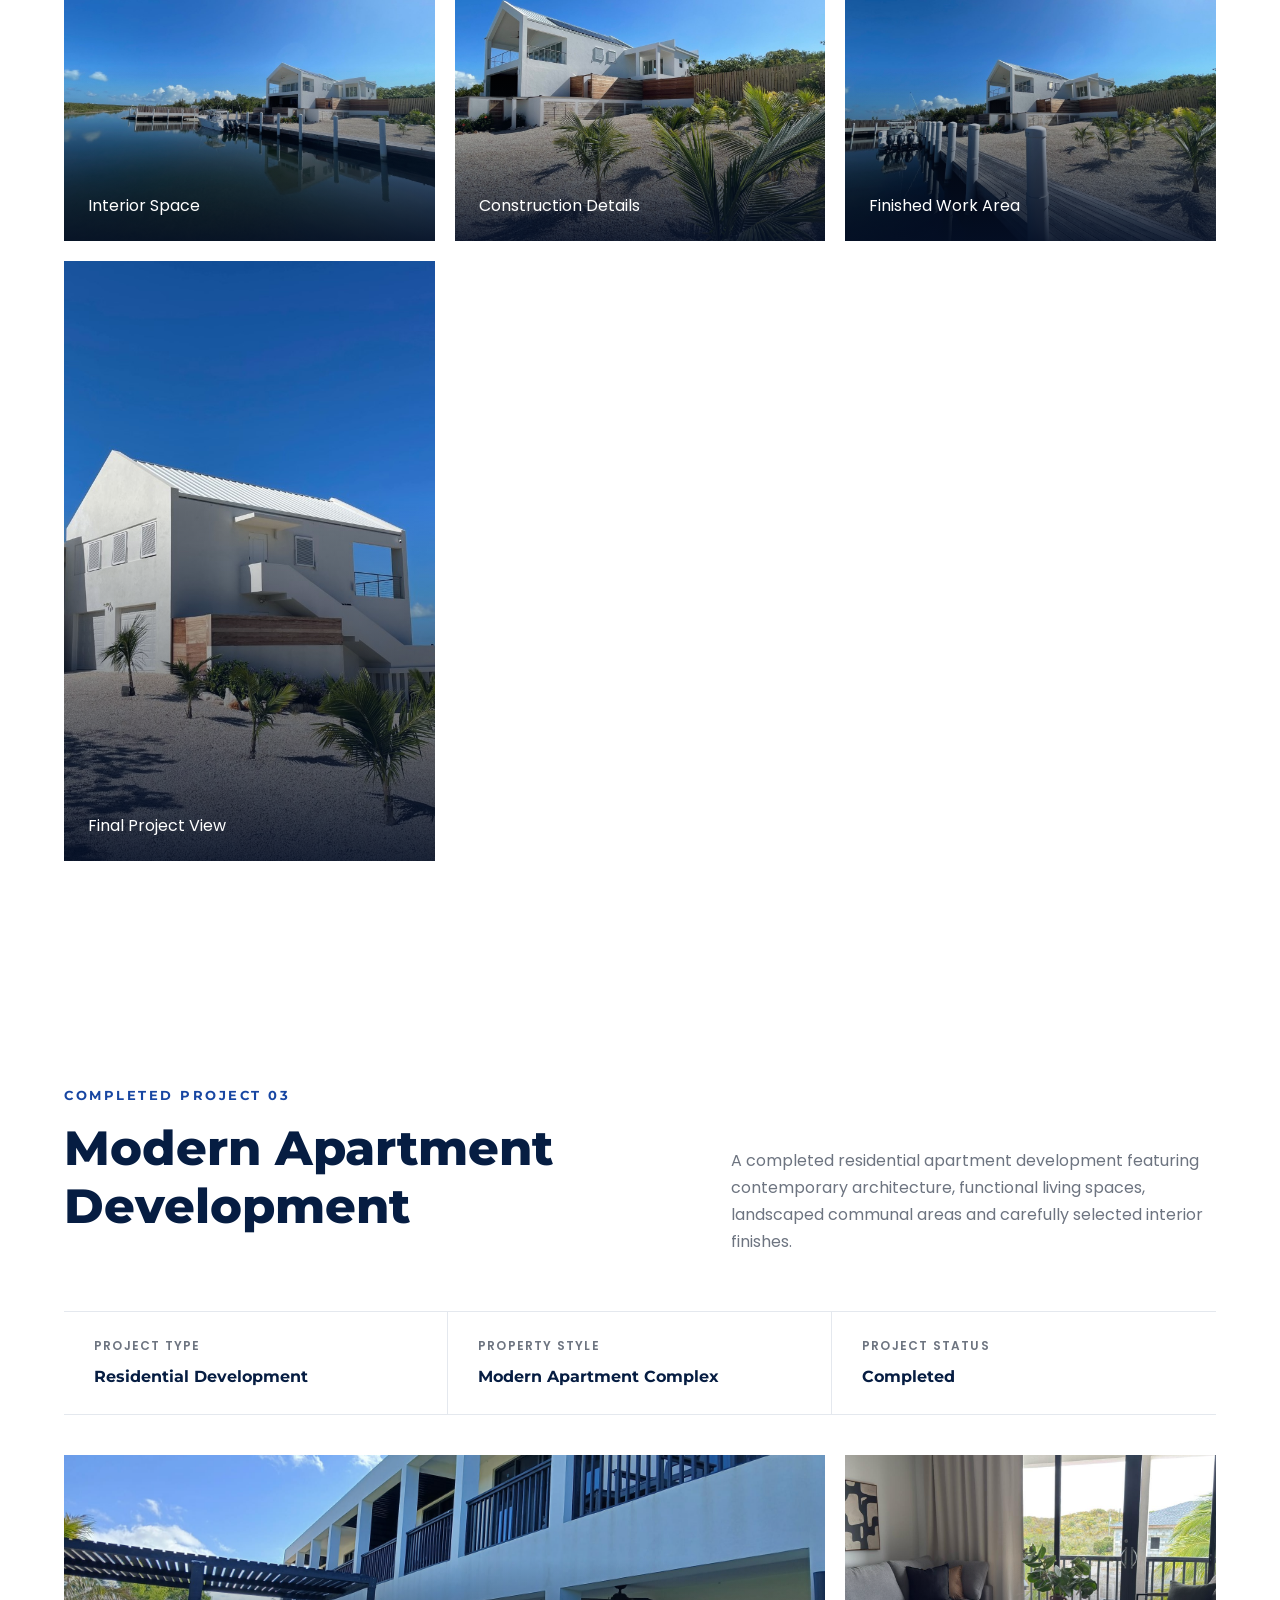
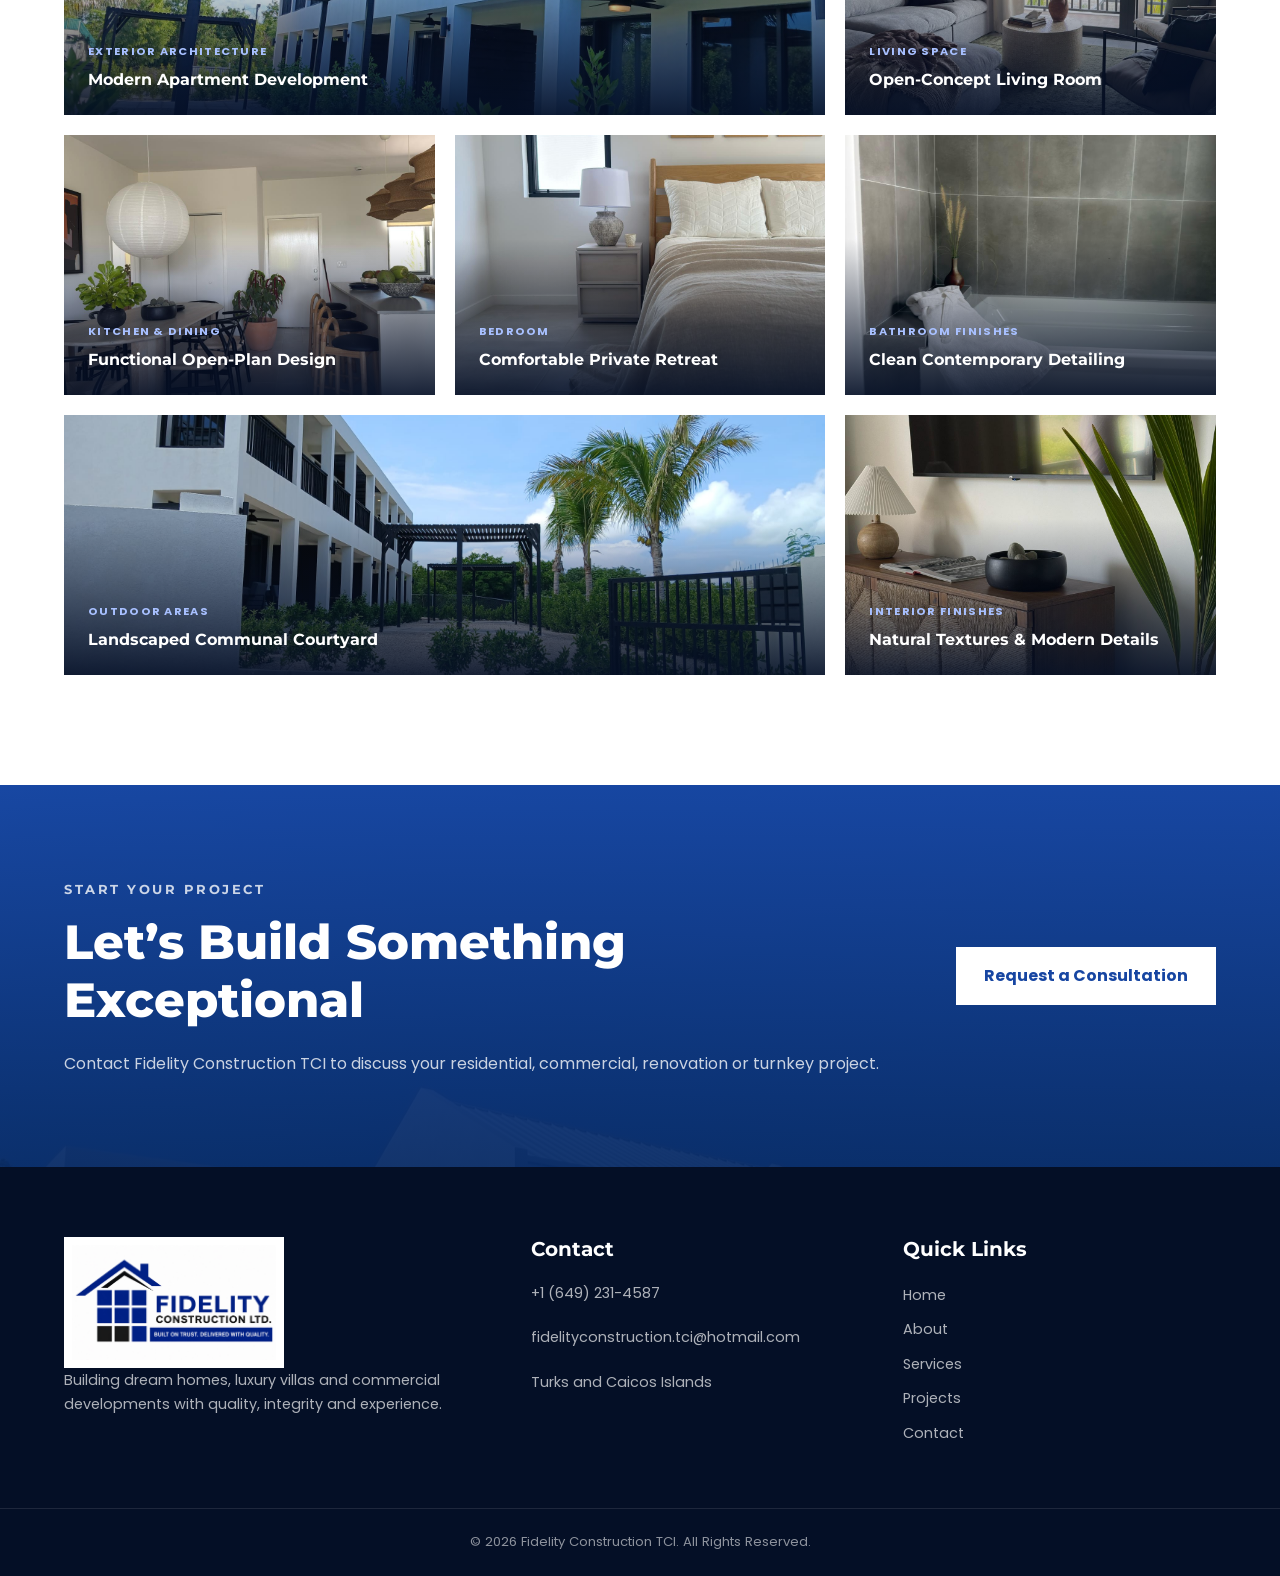
<file: projects.html>
<!DOCTYPE html>
<html lang="en">

<head>
    <meta charset="UTF-8">

    <meta
        name="viewport"
        content="width=device-width, initial-scale=1.0"
    >

    <meta
        name="description"
        content="Explore completed residential and commercial projects by Fidelity Construction TCI."
    >

    <title>Completed Projects | Fidelity Construction TCI</title>

    <!-- Google Fonts -->
    <link rel="preconnect" href="https://fonts.googleapis.com">

    <link
        rel="preconnect"
        href="https://fonts.gstatic.com"
        crossorigin
    >

    <link
        href="https://fonts.googleapis.com/css2?family=Montserrat:wght@400;500;600;700;800&family=Poppins:wght@300;400;500;600&display=swap"
        rel="stylesheet"
    >

    <!-- Font Awesome -->
    <link
        rel="stylesheet"
        href="https://cdnjs.cloudflare.com/ajax/libs/font-awesome/6.7.2/css/all.min.css"
    >

    <!-- Main stylesheet -->
    <link rel="stylesheet" href="css/style.css?v=25">
</head>

<body>

    <!-- ==========================================
         NAVIGATION
    =========================================== -->

    <header>

        <nav class="navbar">

            <a href="index.html" class="logo">

                <img
                    src="images/logo.png"
                    alt="Fidelity Construction TCI logo"
                >

            </a>

            <ul class="nav-links">

                <li>
                    <a href="index.html">Home</a>
                </li>

                <li>
                    <a href="about.html">About</a>
                </li>

                <li>
                    <a href="services.html">Services</a>
                </li>

                <li>
                    <a href="projects.html" class="active">
                        Projects
                    </a>
                </li>

                <li>
                    <a href="contact.html">Contact</a>
                </li>

            </ul>

        </nav>

    </header>


    <main>

        <!-- ==========================================
             PROJECTS HERO
        =========================================== -->

        <section class="projects-page-hero">

            <div class="projects-hero-overlay">

                <div class="projects-hero-content">

                    <p class="projects-eyebrow">
                        OUR WORK
                    </p>

                    <h1>
                        Completed Projects Built to Last
                    </h1>

                    <p>
                        Explore a selection of completed projects that reflect
                        our commitment to quality workmanship, careful planning
                        and dependable construction.
                    </p>

                </div>

            </div>

        </section>


        <!-- ==========================================
             PROJECTS INTRODUCTION
        =========================================== -->

        <section class="projects-introduction">

            <div class="container projects-intro-grid">

                <div>

                    <p class="projects-section-label">
                        BUILT WITH PURPOSE
                    </p>

                    <h2>
                        Projects That Reflect Our Experience
                    </h2>

                </div>

                <div>

                    <p>
                        For more than 20 years, Fidelity Construction TCI has
                        delivered residential, commercial and renovation
                        projects throughout the Turks and Caicos Islands.
                    </p>

                    <p>
                        Each completed project represents our dedication to
                        quality, attention to detail and customer satisfaction.
                    </p>

                </div>

            </div>

        </section>


        <!-- ==========================================
             GALLERY ONE
        =========================================== -->

        <section class="project-gallery-section">

            <div class="container">

                <div class="project-gallery-heading">

                    <div>

                        <p class="projects-section-label">
                            COMPLETED PROJECT 01
                        </p>

                        <h2>Luxury Residential Project</h2>

                    </div>

                    <p>
                        A collection of six images highlighting the design,
                        construction details and completed spaces of this
                        residential project.
                    </p>

                </div>


                <div class="project-photo-grid">

                    <figure class="project-photo project-photo-large">

                        <img
                            src="images/project-one-1.jpg"
                            alt="Completed residential project exterior"
                        >

                        <figcaption>
                            Main Exterior
                        </figcaption>

                    </figure>


                    <figure class="project-photo">

                        <img
                            src="images/project-one-2.jpg"
                            alt="Completed residential project entrance"
                        >

                        <figcaption>
                            Main Entrance
                        </figcaption>

                    </figure>


                    <figure class="project-photo">

                        <img
                            src="images/project-one-3.jpg"
                            alt="Completed residential project living area"
                        >

                        <figcaption>
                            Interior Living Space
                        </figcaption>

                    </figure>


                    <figure class="project-photo">

                        <img
                            src="images/project-one-4.jpg"
                            alt="Completed residential project kitchen"
                        >

                        <figcaption>
                            Kitchen & Finishes
                        </figcaption>

                    </figure>


                    <figure class="project-photo">

                        <img
                            src="images/project-one-5.jpg"
                            alt="Completed residential project outdoor area"
                        >

                        <figcaption>
                            Outdoor Living Area
                        </figcaption>

                    </figure>


                    <figure class="project-photo project-photo-wide">

                        <img
                            src="images/project-one-6.jpg"
                            alt="Completed luxury residential project"
                        >

                        <figcaption>
                            Completed Property
                        </figcaption>

                    </figure>

                </div>

            </div>

        </section>


        <!-- ==========================================
             GALLERY TWO
        =========================================== -->

        <section class="project-gallery-section alternate-gallery">

            <div class="container">

                <div class="project-gallery-heading">

                    <div>

                        <p class="projects-section-label">
                            COMPLETED PROJECT 02
                        </p>

                        <h2>Commercial Construction Project</h2>

                    </div>

                    <p>
                        Six project photographs showing the exterior,
                        construction details and completed areas of this
                        commercial development.
                    </p>

                </div>


                <div class="project-photo-grid">

                    <figure class="project-photo project-photo-wide">

                        <img
                            src="images/project-two-1.jpg"
                            alt="Completed commercial construction project"
                        >

                        <figcaption>
                            Completed Exterior
                        </figcaption>

                    </figure>


                    <figure class="project-photo">

                        <img
                            src="images/project-two-2.jpg"
                            alt="Commercial project entrance"
                        >

                        <figcaption>
                            Building Entrance
                        </figcaption>

                    </figure>


                    <figure class="project-photo">

                        <img
                            src="images/project-two-3.jpg"
                            alt="Commercial project interior"
                        >

                        <figcaption>
                            Interior Space
                        </figcaption>

                    </figure>


                    <figure class="project-photo">

                        <img
                            src="images/project-two-4.jpg"
                            alt="Commercial project construction details"
                        >

                        <figcaption>
                            Construction Details
                        </figcaption>

                    </figure>


                    <figure class="project-photo">

                        <img
                            src="images/project-two-5.jpg"
                            alt="Commercial project finished area"
                        >

                        <figcaption>
                            Finished Work Area
                        </figcaption>

                    </figure>


                    <figure class="project-photo project-photo-large">

                        <img
                            src="images/project-two-6.jpg"
                            alt="Completed Fidelity Construction commercial project"
                        >

                        <figcaption>
                            Final Project View
                        </figcaption>

                    </figure>

                </div>

            </div>

        </section>

<!-- ==========================================
     GALLERY THREE: MODERN APARTMENT DEVELOPMENT
=========================================== -->

<section class="project-gallery-section apartment-gallery-section">

    <div class="container">

        <div class="project-gallery-heading">

            <div>

                <p class="projects-section-label">
                    COMPLETED PROJECT 03
                </p>

                <h2>Modern Apartment Development</h2>

            </div>

            <p>
                A completed residential apartment development featuring
                contemporary architecture, functional living spaces,
                landscaped communal areas and carefully selected interior
                finishes.
            </p>

        </div>

        <!-- Project information -->

        <div class="apartment-project-details">

            <div class="apartment-project-detail">

                <span>Project Type</span>

                <strong>Residential Development</strong>

            </div>

            <div class="apartment-project-detail">

                <span>Property Style</span>

                <strong>Modern Apartment Complex</strong>

            </div>

            <div class="apartment-project-detail">

                <span>Project Status</span>

                <strong>Completed</strong>

            </div>

        </div>


        <!-- Seven-photo gallery -->

        <div class="project-photo-grid-seven">

            <!-- 1. Main exterior -->

            <figure class="project-photo apartment-gallery-featured">

                <img
                    src="images/apartment-exterior.jpg"
                    alt="Modern two-storey apartment building with covered walkways and landscaped surroundings"
                >

                <figcaption>

                    <span>Exterior Architecture</span>

                    <strong>Modern Apartment Development</strong>

                </figcaption>

            </figure>


            <!-- 2. Living room -->

            <figure class="project-photo">

                <img
                    src="images/apartment-living-room.jpg"
                    alt="Bright apartment living room with a grey sectional sofa and balcony access"
                >

                <figcaption>

                    <span>Living Space</span>

                    <strong>Open-Concept Living Room</strong>

                </figcaption>

            </figure>


            <!-- 3. Kitchen and dining -->

            <figure class="project-photo">

                <img
                    src="images/apartment-kitchen-dining.jpg"
                    alt="Modern apartment kitchen and dining area with neutral finishes"
                >

                <figcaption>

                    <span>Kitchen & Dining</span>

                    <strong>Functional Open-Plan Design</strong>

                </figcaption>

            </figure>


            <!-- 4. Bedroom -->

            <figure class="project-photo">

                <img
                    src="images/apartment-bedroom.jpg"
                    alt="Modern apartment bedroom with neutral bedding and botanical artwork"
                >

                <figcaption>

                    <span>Bedroom</span>

                    <strong>Comfortable Private Retreat</strong>

                </figcaption>

            </figure>


            <!-- 5. Bathroom -->

            <figure class="project-photo">

                <img
                    src="images/apartment-bathroom.jpg"
                    alt="Modern apartment bathroom with bathtub and large grey wall tiles"
                >

                <figcaption>

                    <span>Bathroom Finishes</span>

                    <strong>Clean Contemporary Detailing</strong>

                </figcaption>

            </figure>


            <!-- 6. Courtyard -->

            <figure class="project-photo apartment-gallery-wide">

                <img
                    src="images/apartment-courtyard.jpg"
                    alt="Landscaped apartment courtyard with pergolas, palm trees and secure entrance gate"
                >

                <figcaption>

                    <span>Outdoor Areas</span>

                    <strong>Landscaped Communal Courtyard</strong>

                </figcaption>

            </figure>


            <!-- 7. Interior detail -->

            <figure class="project-photo">

                <img
                    src="images/apartment-interior-detail.jpg"
                    alt="Apartment interior with textured wooden console, television and tropical plant"
                >

                <figcaption>

                    <span>Interior Finishes</span>

                    <strong>Natural Textures & Modern Details</strong>

                </figcaption>

            </figure>

        </div>

    </div>

</section>
        
        <!-- ==========================================
             CALL TO ACTION
        =========================================== -->

        <section class="projects-page-cta">

            <div class="container projects-cta-content">

                <div>

                    <p class="projects-section-label">
                        START YOUR PROJECT
                    </p>

                    <h2>
                        Let’s Build Something Exceptional
                    </h2>

                    <p>
                        Contact Fidelity Construction TCI to discuss your
                        residential, commercial, renovation or turnkey project.
                    </p>

                </div>

                <a href="contact.html" class="projects-cta-button">
                    Request a Consultation
                </a>

            </div>

        </section>

    </main>


    <!-- ==========================================
         FOOTER
    =========================================== -->

    <footer>

        <div class="container footer-container">

            <div>

                <img
                    src="images/logo.png"
                    alt="Fidelity Construction TCI logo"
                    class="footer-logo"
                >

                <p>
                    Building dream homes, luxury villas and commercial
                    developments with quality, integrity and experience.
                </p>

            </div>


            <div>

                <h3>Contact</h3>

                <p>
                    <a href="tel:+16492314587">
                        +1 (649) 231-4587
                    </a>
                </p>

                <p>
                    <a href="mailto:fidelityconstruction.tci@hotmail.com">
                        fidelityconstruction.tci@hotmail.com
                    </a>
                </p>

                <p>Turks and Caicos Islands</p>

            </div>


            <div>

                <h3>Quick Links</h3>

                <a href="index.html">Home</a><br>

                <a href="about.html">About</a><br>

                <a href="services.html">Services</a><br>

                <a href="projects.html">Projects</a><br>

                <a href="contact.html">Contact</a>

            </div>

        </div>

        <div class="copyright">
            © 2026 Fidelity Construction TCI. All Rights Reserved.
        </div>

    </footer>

</body>

</html>
</file>
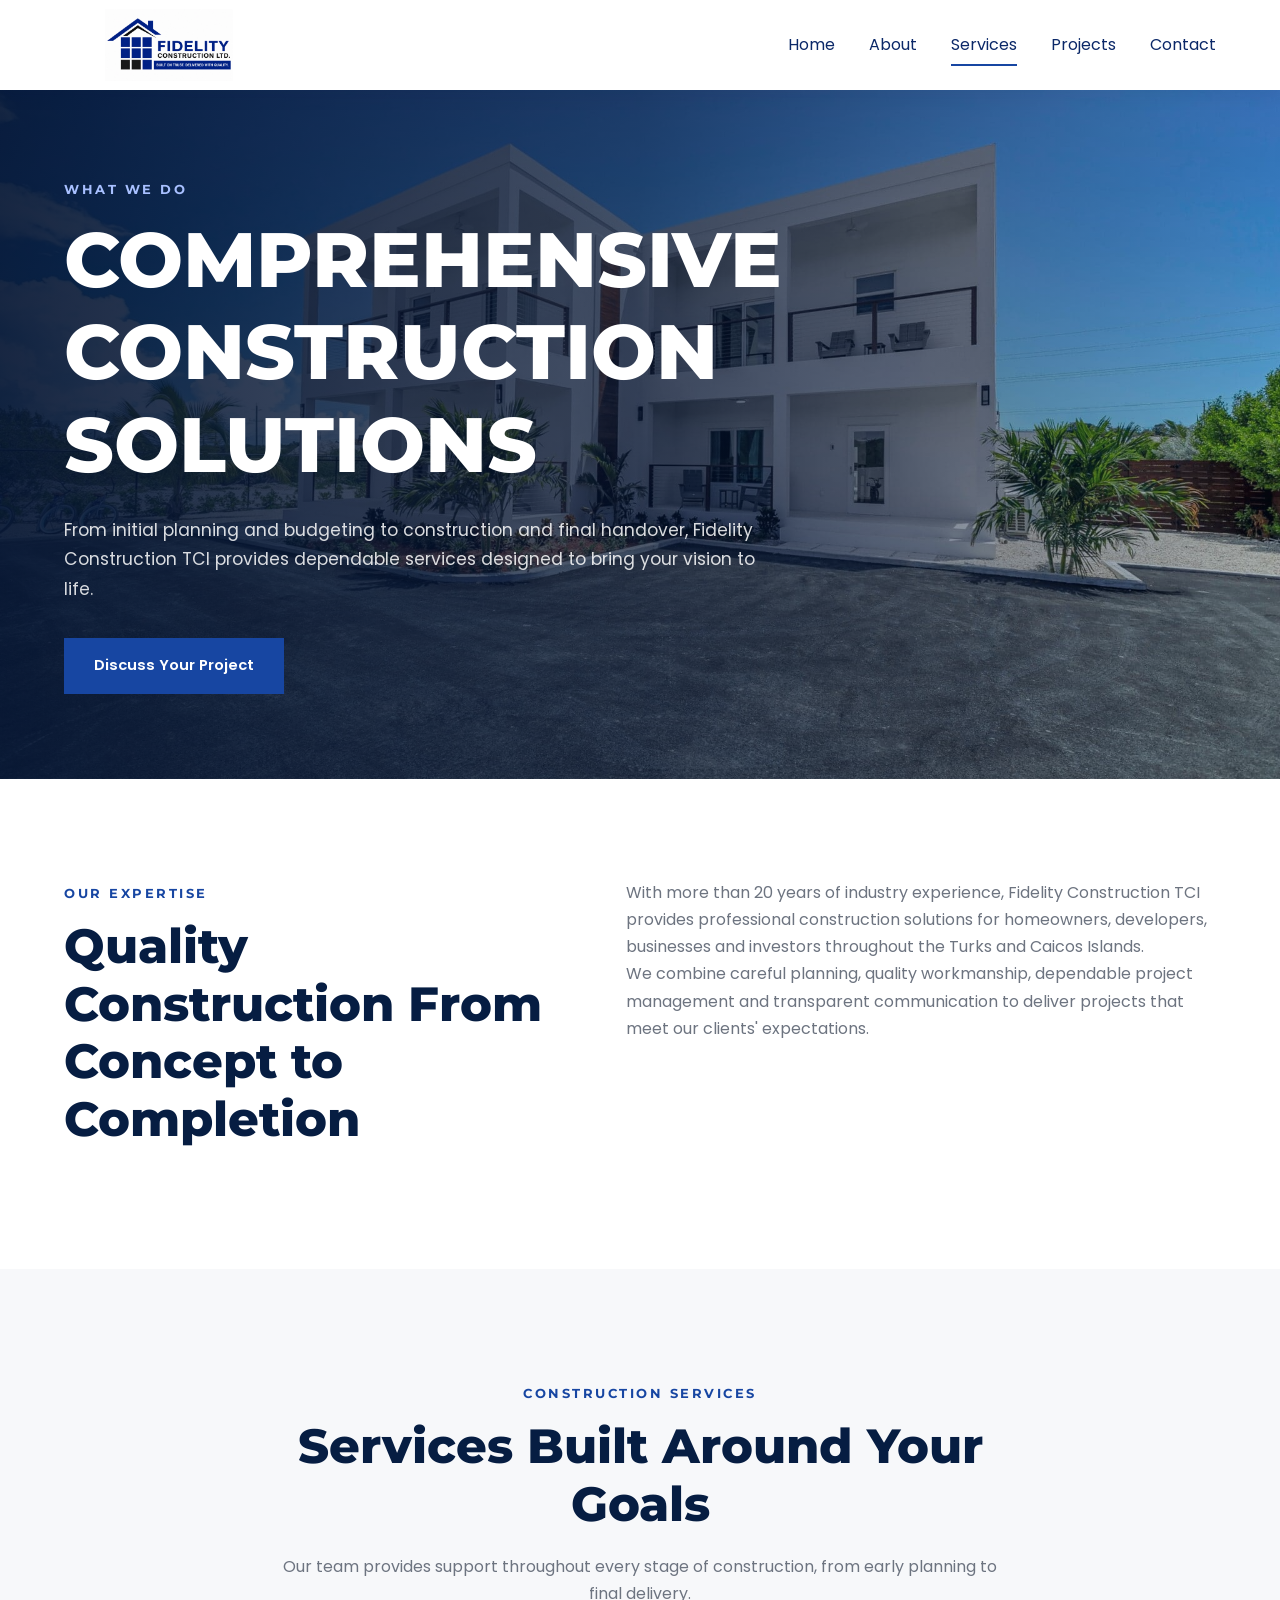
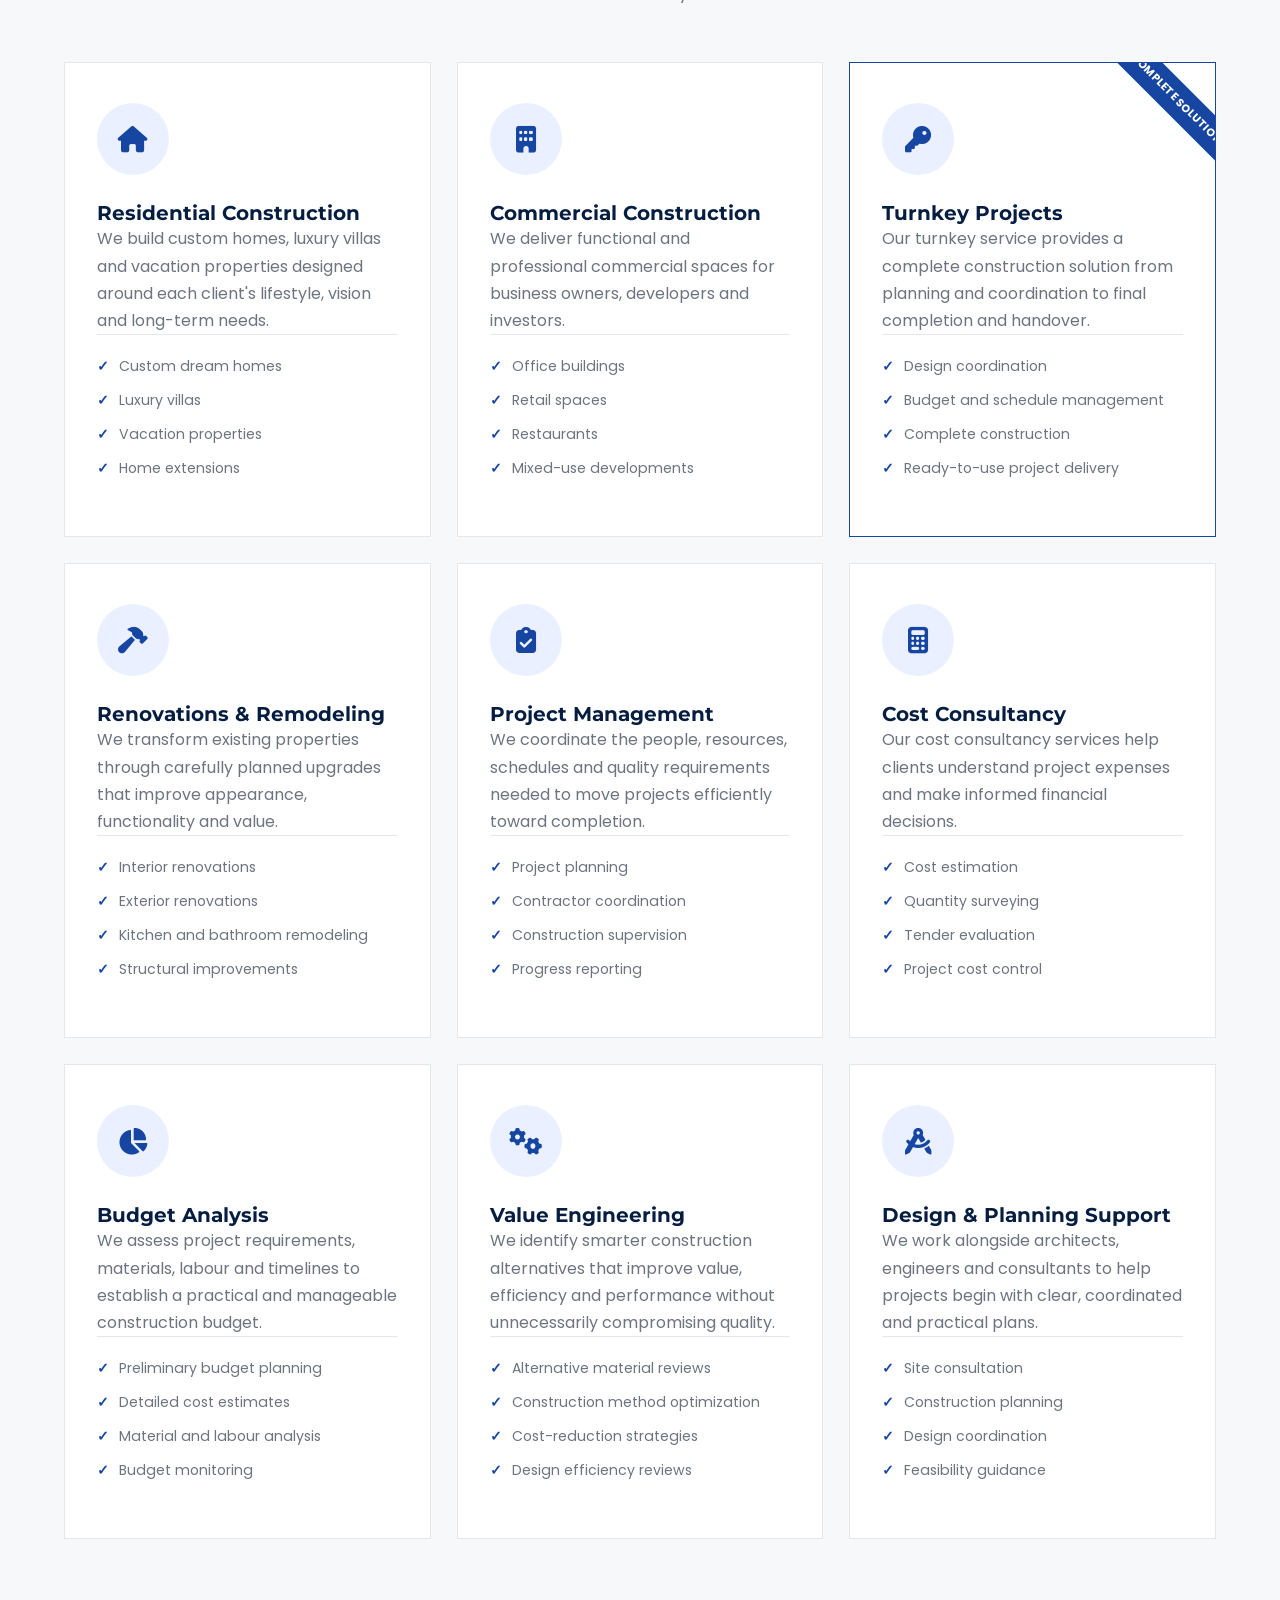
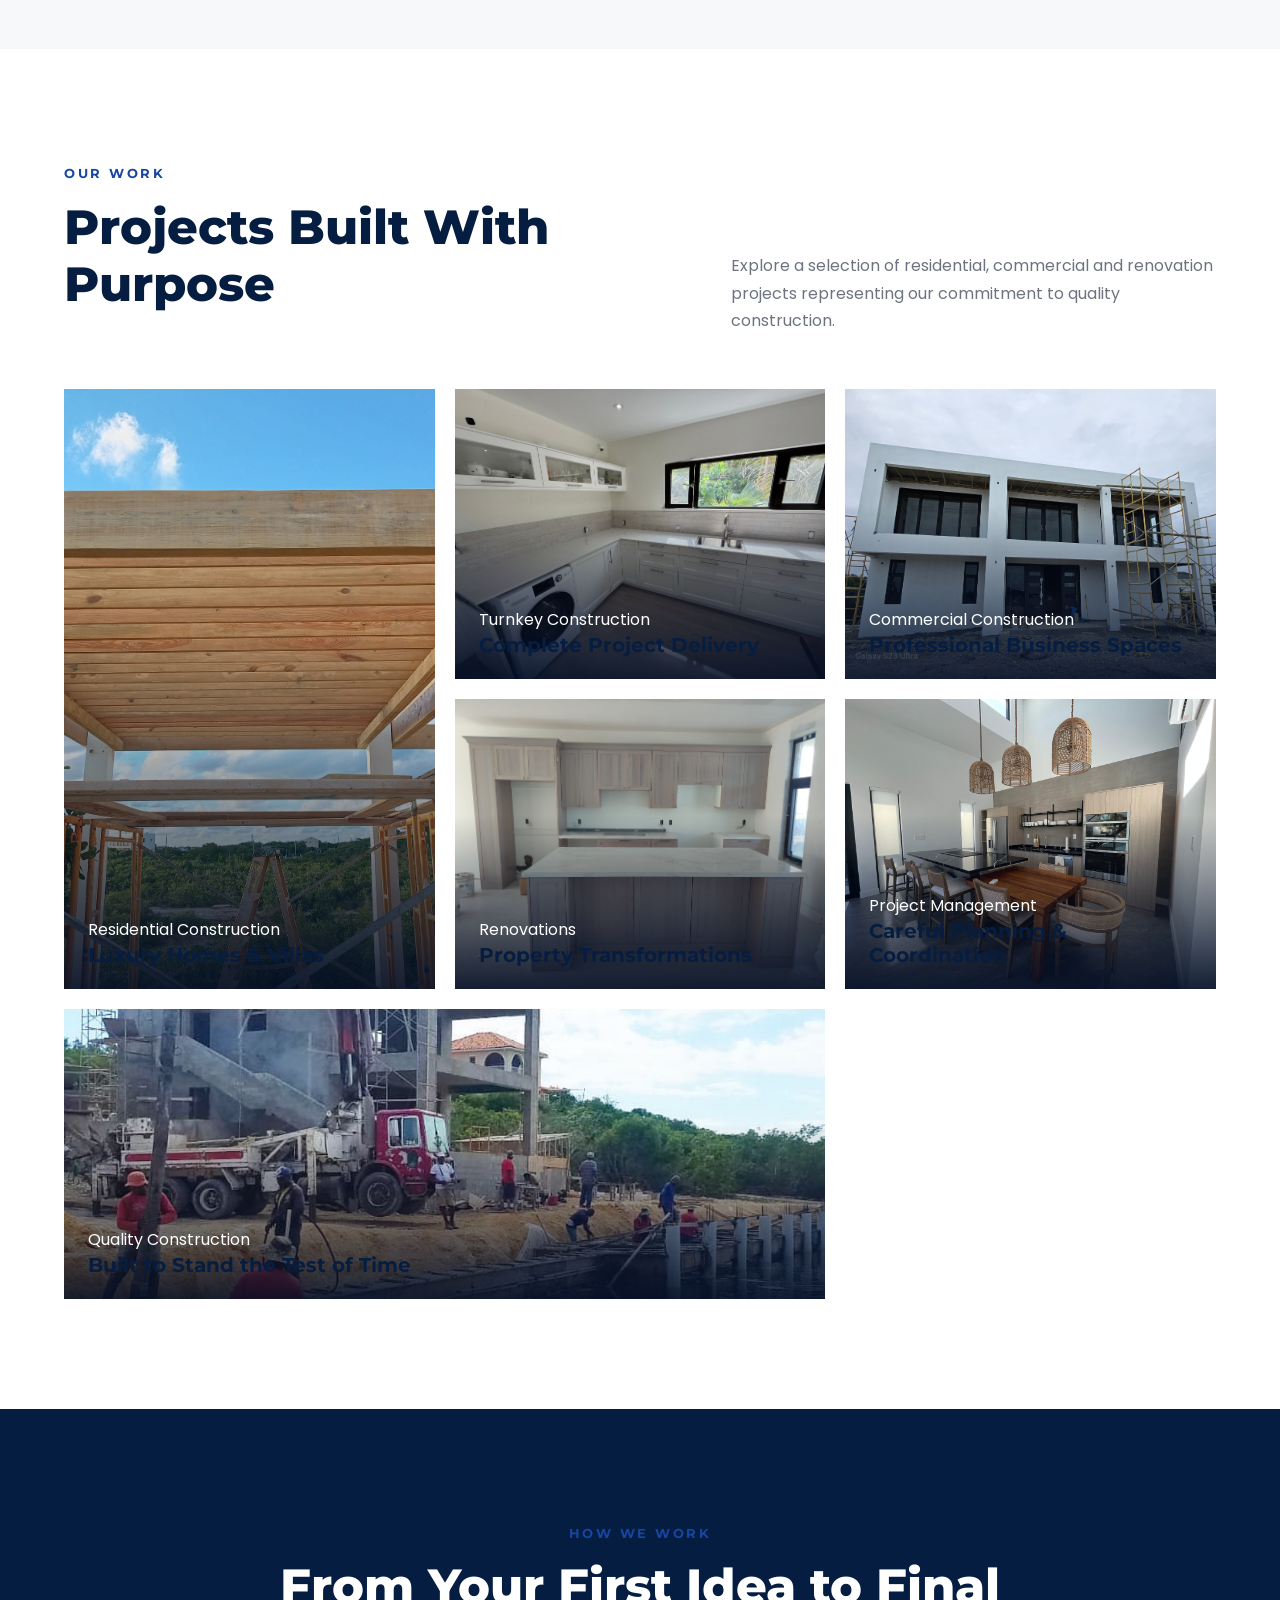
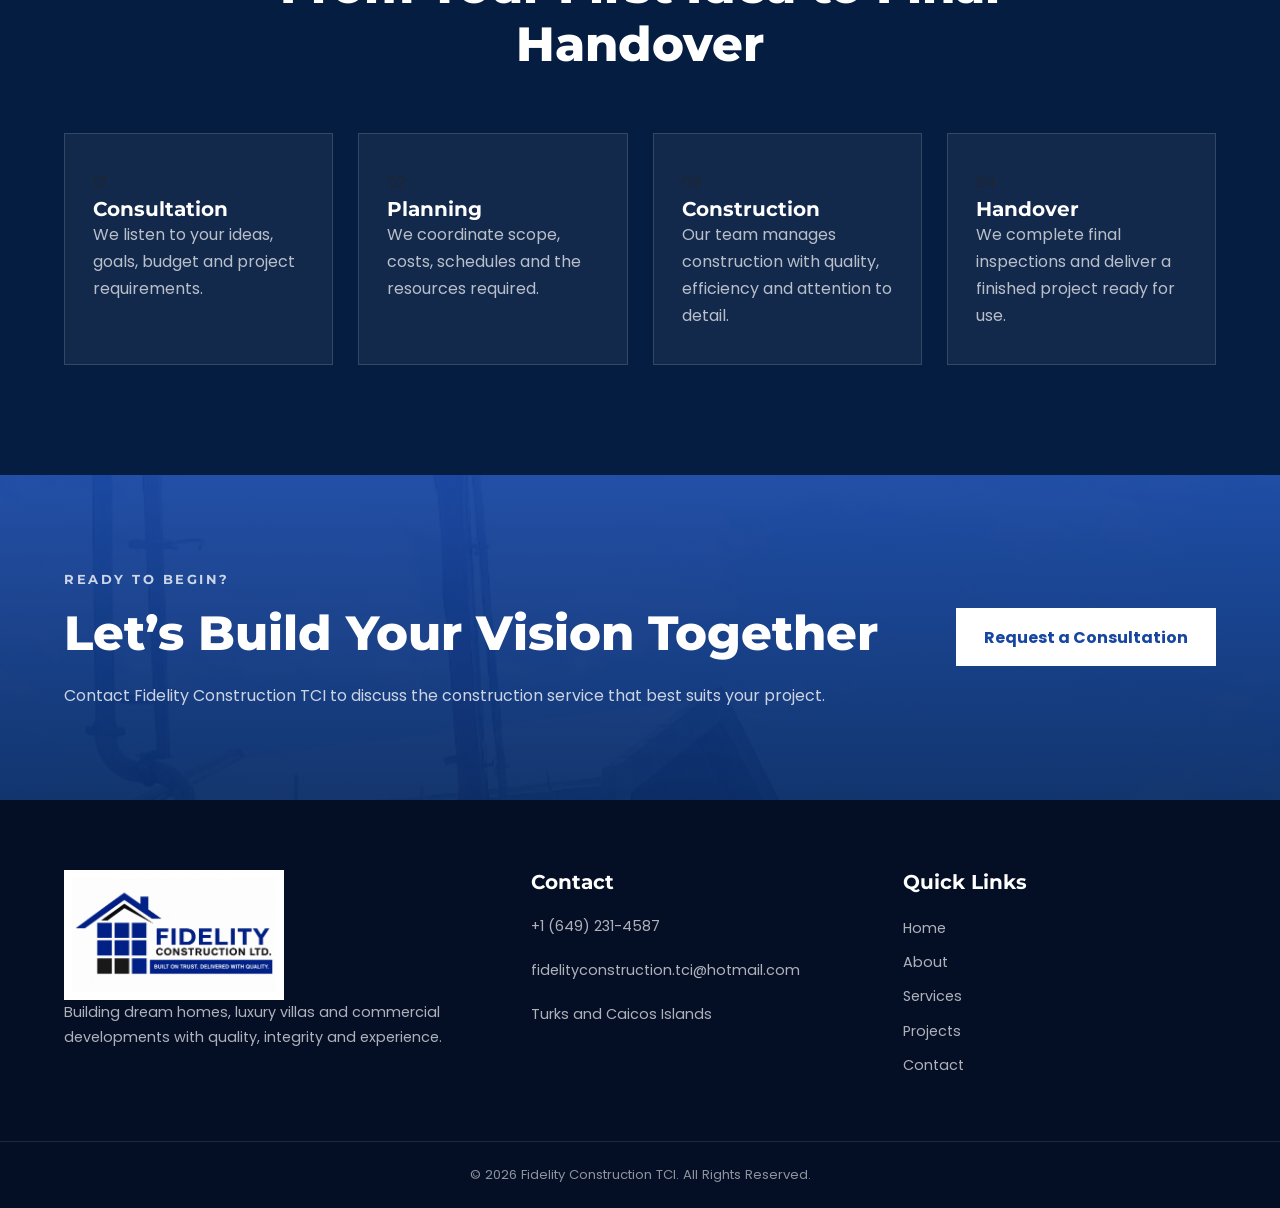
<file: services.html>
<!DOCTYPE html>
<html lang="en">

<head>
    <meta charset="UTF-8">

    <meta
        name="viewport"
        content="width=device-width, initial-scale=1.0"
    >

    <meta
        name="description"
        content="Explore residential, commercial, turnkey construction, renovation, project management and cost consultancy services from Fidelity Construction TCI."
    >

    <title>Our Services | Fidelity Construction TCI</title>

    <!-- Google Fonts -->
    <link rel="preconnect" href="https://fonts.googleapis.com">

    <link
        rel="preconnect"
        href="https://fonts.gstatic.com"
        crossorigin
    >

    <link
        href="https://fonts.googleapis.com/css2?family=Montserrat:wght@400;500;600;700;800&family=Poppins:wght@300;400;500;600&display=swap"
        rel="stylesheet"
    >

    <!-- Font Awesome -->
    <link
        rel="stylesheet"
        href="https://cdnjs.cloudflare.com/ajax/libs/font-awesome/6.7.2/css/all.min.css"
    >

    <!-- Main stylesheet -->
    <link rel="stylesheet" href="css/style.css">
</head>

<body>

    <!-- ==========================================
         NAVIGATION
    =========================================== -->

    <header>

        <nav class="navbar">

            <a href="index.html" class="logo">

                <img
                    src="images/logo.png"
                    alt="Fidelity Construction TCI logo"
                >

            </a>

            <ul class="nav-links">

                <li>
                    <a href="index.html">Home</a>
                </li>

                <li>
                    <a href="about.html">About</a>
                </li>

                <li>
                    <a href="services.html" class="active">
                        Services
                    </a>
                </li>

                <li>
                    <a href="projects.html">Projects</a>
                </li>

                <li>
                    <a href="contact.html">Contact</a>
                </li>

            </ul>

        </nav>

    </header>


   <main>

    <section class="services-page-hero">

        <div class="services-hero-overlay">

            <div class="services-hero-content">

                <p class="services-eyebrow">
                    WHAT WE DO
                </p>

                <h1>
                    Comprehensive Construction Solutions
                </h1>

                <p>
                    From initial planning and budgeting to construction and
                    final handover, Fidelity Construction TCI provides
                    dependable services designed to bring your vision to life.
                </p>

                <a href="contact.html" class="btn-primary">
                    Discuss Your Project
                </a>

            </div>

        </div>

    </section>

        <!-- ==========================================
             SERVICES INTRODUCTION
        =========================================== -->

        <section class="services-introduction">

            <div class="container services-intro-grid">

                <div>

                    <p class="services-section-label">
                        OUR EXPERTISE
                    </p>

                    <h2>
                        Quality Construction From Concept to Completion
                    </h2>

                </div>

                <div>

                    <p>
                        With more than 20 years of industry experience,
                        Fidelity Construction TCI provides professional
                        construction solutions for homeowners, developers,
                        businesses and investors throughout the Turks and
                        Caicos Islands.
                    </p>

                    <p>
                        We combine careful planning, quality workmanship,
                        dependable project management and transparent
                        communication to deliver projects that meet our
                        clients' expectations.
                    </p>

                </div>

            </div>

        </section>


        <!-- ==========================================
             PRIMARY SERVICES
        =========================================== -->

        <section class="services-page-section">

            <div class="container">

                <div class="services-page-heading">

                    <p class="services-section-label">
                        CONSTRUCTION SERVICES
                    </p>

                    <h2>Services Built Around Your Goals</h2>

                    <p>
                        Our team provides support throughout every stage of
                        construction, from early planning to final delivery.
                    </p>

                </div>


                <div class="services-page-grid">

                    <!-- Residential Construction -->

                    <article class="services-page-card">

                        <div class="services-card-icon">

                            <i class="fa-solid fa-house"></i>

                        </div>

                        <h3>Residential Construction</h3>

                        <p>
                            We build custom homes, luxury villas and vacation
                            properties designed around each client's lifestyle,
                            vision and long-term needs.
                        </p>

                        <ul>

                            <li>Custom dream homes</li>
                            <li>Luxury villas</li>
                            <li>Vacation properties</li>
                            <li>Home extensions</li>

                        </ul>

                    </article>


                    <!-- Commercial Construction -->

                    <article class="services-page-card">

                        <div class="services-card-icon">

                            <i class="fa-solid fa-building"></i>

                        </div>

                        <h3>Commercial Construction</h3>

                        <p>
                            We deliver functional and professional commercial
                            spaces for business owners, developers and
                            investors.
                        </p>

                        <ul>

                            <li>Office buildings</li>
                            <li>Retail spaces</li>
                            <li>Restaurants</li>
                            <li>Mixed-use developments</li>

                        </ul>

                    </article>


                    <!-- Turnkey Projects -->

                    <article class="services-page-card featured-service-card">

                        <div class="services-card-icon">

                            <i class="fa-solid fa-key"></i>

                        </div>

                        <div class="featured-service-label">
                            Complete Solution
                        </div>

                        <h3>Turnkey Projects</h3>

                        <p>
                            Our turnkey service provides a complete construction
                            solution from planning and coordination to final
                            completion and handover.
                        </p>

                        <ul>

                            <li>Design coordination</li>
                            <li>Budget and schedule management</li>
                            <li>Complete construction</li>
                            <li>Ready-to-use project delivery</li>

                        </ul>

                    </article>


                    <!-- Renovations -->

                    <article class="services-page-card">

                        <div class="services-card-icon">

                            <i class="fa-solid fa-hammer"></i>

                        </div>

                        <h3>Renovations & Remodeling</h3>

                        <p>
                            We transform existing properties through carefully
                            planned upgrades that improve appearance,
                            functionality and value.
                        </p>

                        <ul>

                            <li>Interior renovations</li>
                            <li>Exterior renovations</li>
                            <li>Kitchen and bathroom remodeling</li>
                            <li>Structural improvements</li>

                        </ul>

                    </article>


                    <!-- Project Management -->

                    <article class="services-page-card">

                        <div class="services-card-icon">

                            <i class="fa-solid fa-clipboard-check"></i>

                        </div>

                        <h3>Project Management</h3>

                        <p>
                            We coordinate the people, resources, schedules and
                            quality requirements needed to move projects
                            efficiently toward completion.
                        </p>

                        <ul>

                            <li>Project planning</li>
                            <li>Contractor coordination</li>
                            <li>Construction supervision</li>
                            <li>Progress reporting</li>

                        </ul>

                    </article>


                    <!-- Cost Consultancy -->

                    <article class="services-page-card">

                        <div class="services-card-icon">

                            <i class="fa-solid fa-calculator"></i>

                        </div>

                        <h3>Cost Consultancy</h3>

                        <p>
                            Our cost consultancy services help clients
                            understand project expenses and make informed
                            financial decisions.
                        </p>

                        <ul>

                            <li>Cost estimation</li>
                            <li>Quantity surveying</li>
                            <li>Tender evaluation</li>
                            <li>Project cost control</li>

                        </ul>

                    </article>


                    <!-- Budget Analysis -->

                    <article class="services-page-card">

                        <div class="services-card-icon">

                            <i class="fa-solid fa-chart-pie"></i>

                        </div>

                        <h3>Budget Analysis</h3>

                        <p>
                            We assess project requirements, materials, labour
                            and timelines to establish a practical and
                            manageable construction budget.
                        </p>

                        <ul>

                            <li>Preliminary budget planning</li>
                            <li>Detailed cost estimates</li>
                            <li>Material and labour analysis</li>
                            <li>Budget monitoring</li>

                        </ul>

                    </article>


                    <!-- Value Engineering -->

                    <article class="services-page-card">

                        <div class="services-card-icon">

                            <i class="fa-solid fa-gears"></i>

                        </div>

                        <h3>Value Engineering</h3>

                        <p>
                            We identify smarter construction alternatives that
                            improve value, efficiency and performance without
                            unnecessarily compromising quality.
                        </p>

                        <ul>

                            <li>Alternative material reviews</li>
                            <li>Construction method optimization</li>
                            <li>Cost-reduction strategies</li>
                            <li>Design efficiency reviews</li>

                        </ul>

                    </article>


                    <!-- Design Support -->

                    <article class="services-page-card">

                        <div class="services-card-icon">

                            <i class="fa-solid fa-compass-drafting"></i>

                        </div>

                        <h3>Design & Planning Support</h3>

                        <p>
                            We work alongside architects, engineers and
                            consultants to help projects begin with clear,
                            coordinated and practical plans.
                        </p>

                        <ul>

                            <li>Site consultation</li>
                            <li>Construction planning</li>
                            <li>Design coordination</li>
                            <li>Feasibility guidance</li>

                        </ul>

                    </article>

                </div>

            </div>

        </section>


        <!-- ==========================================
             PROJECT IMAGE GALLERY
        =========================================== -->

        <section class="services-project-gallery">

            <div class="container">

                <div class="services-gallery-heading">

                    <div>

                        <p class="services-section-label">
                            OUR WORK
                        </p>

                        <h2>Projects Built With Purpose</h2>

                    </div>

                    <p>
                        Explore a selection of residential, commercial and
                        renovation projects representing our commitment to
                        quality construction.
                    </p>

                </div>


                <div class="services-gallery-grid">

                    <figure class="services-gallery-item gallery-item-large">

                        <img
                            src="images/service-project-1.jpg"
                            alt="Luxury residential construction project"
                        >

                        <figcaption>

                            <span>Residential Construction</span>

                            <h3>Luxury Homes & Villas</h3>

                        </figcaption>

                    </figure>


                    <figure class="services-gallery-item">

                        <img
                            src="images/service-project-2.jpg"
                            alt="Modern villa construction project"
                        >

                        <figcaption>

                            <span>Turnkey Construction</span>

                            <h3>Complete Project Delivery</h3>

                        </figcaption>

                    </figure>


                    <figure class="services-gallery-item">

                        <img
                            src="images/service-project-3.jpg"
                            alt="Commercial building construction project"
                        >

                        <figcaption>

                            <span>Commercial Construction</span>

                            <h3>Professional Business Spaces</h3>

                        </figcaption>

                    </figure>


                    <figure class="services-gallery-item">

                        <img
                            src="images/service-project-4.jpg"
                            alt="Home renovation and remodeling project"
                        >

                        <figcaption>

                            <span>Renovations</span>

                            <h3>Property Transformations</h3>

                        </figcaption>

                    </figure>


                    <figure class="services-gallery-item">

                        <img
                            src="images/service-project-5.jpg"
                            alt="Construction project management"
                        >

                        <figcaption>

                            <span>Project Management</span>

                            <h3>Careful Planning & Coordination</h3>

                        </figcaption>

                    </figure>


                    <figure class="services-gallery-item gallery-item-wide">

                        <img
                            src="images/service-project-6.jpg"
                            alt="Completed Fidelity Construction project"
                        >

                        <figcaption>

                            <span>Quality Construction</span>

                            <h3>Built to Stand the Test of Time</h3>

                        </figcaption>

                    </figure>

                </div>

            </div>

        </section>


        <!-- ==========================================
             CONSTRUCTION PROCESS
        =========================================== -->

        <section class="services-process-section">

            <div class="container">

                <div class="services-process-heading">

                    <p class="services-section-label">
                        HOW WE WORK
                    </p>

                    <h2>From Your First Idea to Final Handover</h2>

                </div>


                <div class="services-process-grid">

                    <div class="services-process-step">

                        <span>01</span>

                        <h3>Consultation</h3>

                        <p>
                            We listen to your ideas, goals, budget and project
                            requirements.
                        </p>

                    </div>


                    <div class="services-process-step">

                        <span>02</span>

                        <h3>Planning</h3>

                        <p>
                            We coordinate scope, costs, schedules and the
                            resources required.
                        </p>

                    </div>


                    <div class="services-process-step">

                        <span>03</span>

                        <h3>Construction</h3>

                        <p>
                            Our team manages construction with quality,
                            efficiency and attention to detail.
                        </p>

                    </div>


                    <div class="services-process-step">

                        <span>04</span>

                        <h3>Handover</h3>

                        <p>
                            We complete final inspections and deliver a
                            finished project ready for use.
                        </p>

                    </div>

                </div>

            </div>

        </section>


        <!-- ==========================================
             CALL TO ACTION
        =========================================== -->

        <section class="services-page-cta">

            <div class="container services-cta-content">

                <div>

                    <p class="services-section-label">
                        READY TO BEGIN?
                    </p>

                    <h2>Let’s Build Your Vision Together</h2>

                    <p>
                        Contact Fidelity Construction TCI to discuss the
                        construction service that best suits your project.
                    </p>

                </div>

                <a href="contact.html" class="services-cta-button">
                    Request a Consultation
                </a>

            </div>

        </section>

    </main>


    <!-- ==========================================
         FOOTER
    =========================================== -->

    <footer>

        <div class="container footer-container">

            <div>

                <img
                    src="images/logo.png"
                    alt="Fidelity Construction TCI logo"
                    class="footer-logo"
                >

                <p>
                    Building dream homes, luxury villas and commercial
                    developments with quality, integrity and experience.
                </p>

            </div>


            <div>

                <h3>Contact</h3>

                <p>
                    <a href="tel:+16492314587">
                        +1 (649) 231-4587
                    </a>
                </p>

                <p>
                    <a href="mailto:fidelityconstruction.tci@hotmail.com">
                        fidelityconstruction.tci@hotmail.com
                    </a>
                </p>

                <p>Turks and Caicos Islands</p>

            </div>


            <div>

                <h3>Quick Links</h3>

                <a href="index.html">Home</a><br>

                <a href="about.html">About</a><br>

                <a href="services.html">Services</a><br>

                <a href="projects.html">Projects</a><br>

                <a href="contact.html">Contact</a>

            </div>

        </div>

        <div class="copyright">
            © 2026 Fidelity Construction TCI. All Rights Reserved.
        </div>

    </footer>

</body>

</html>
</file>
<file: css/style.css>
/* ==================================================
   FIDELITY CONSTRUCTION TCI
   CLEAN WEBSITE STYLESHEET
================================================== */

/* =========================
   ROOT VARIABLES
========================= */

:root {
    --primary-blue: #1746a2;
    --dark-blue: #082b66;
    --navy-blue: #061d42;
    --light-blue: #eaf0ff;
    --white: #ffffff;
    --off-white: #f7f8fa;
    --light-gray: #e4e8ee;
    --medium-gray: #6d7480;
    --dark-text: #1e2633;

    --heading-font: "Montserrat", sans-serif;
    --body-font: "Poppins", sans-serif;

    --box-shadow: 0 15px 40px rgba(6, 29, 66, 0.12);
    --transition: all 0.3s ease;
}

/* =========================
   RESET
========================= */

* {
    margin: 0;
    padding: 0;
    box-sizing: border-box;
}

html {
    scroll-behavior: smooth;
}

body {
    font-family: var(--body-font);
    color: var(--dark-text);
    background: var(--white);
    line-height: 1.7;
}

img {
    display: block;
    max-width: 100%;
}

a {
    color: inherit;
    text-decoration: none;
}

ul {
    list-style: none;
}

.container {
    width: 90%;
    max-width: 1180px;
    margin: 0 auto;
}

/* =========================
   TYPOGRAPHY
========================= */

h1,
h2,
h3 {
    font-family: var(--heading-font);
    line-height: 1.2;
}

h2 {
    margin-bottom: 20px;
    color: var(--navy-blue);
    font-size: clamp(2rem, 4vw, 3rem);
    font-weight: 800;
}

h3 {
    color: var(--navy-blue);
    font-size: 1.25rem;
}

p {
    color: var(--medium-gray);
}

/* =========================
   NAVIGATION
========================= */

header {
    position: fixed;
    top: 0;
    left: 0;
    z-index: 1000;
    width: 100%;
    background: var(--white);
    box-shadow: 0 4px 18px rgba(6, 29, 66, 0.08);
}

.navbar {
    display: flex;
    width: 90%;
    max-width: 1180px;
    min-height: 90px;
    margin: 0 auto;
    align-items: center;
    justify-content: space-between;
}

.logo {
    display: block;
    flex: 0 0 auto;
}

.logo img {
    width: 210px;
    max-height: 72px;
    object-fit: contain;
}

.nav-links {
    display: flex;
    align-items: center;
    justify-content: flex-end;
    gap: 34px;
}

.nav-links li {
    list-style: none;
}

.nav-links a {
    position: relative;
    color: #0b2868;
}

.nav-links a::after {
    position: absolute;
    right: 0;
    bottom: -10px;
    left: 0;
    height: 2px;
    background: var(--primary-blue);
    content: "";
    transform: scaleX(0);
    transform-origin: center;
    transition: transform 0.3s ease;
}

.nav-links a:hover::after,
.nav-links a.active::after {
    transform: scaleX(1);
}

.nav-links a.instagram-link::after,
.nav-links a.whatsapp-link::after {
    display: none;
}

.instagram-link,
.whatsapp-link {
    display: flex;
    width: 40px;
    height: 40px;
    align-items: center;
    justify-content: center;
    border-radius: 50%;
    color: var(--dark-blue);
    font-size: 1.35rem;
    transition: var(--transition);
}

.instagram-link:hover {
    color: #c13584;
    transform: translateY(-2px);
}

.whatsapp-link:hover {
    color: #25d366;
    transform: translateY(-2px);
}

/* =========================
   BUTTONS
========================= */

.btn-primary,
.btn-secondary {
    display: inline-flex;
    width: auto;
    min-height: 56px;
    align-items: center;
    justify-content: center;
    padding: 0 28px;
    border: 2px solid transparent;
    font-size: 0.92rem;
    font-weight: 600;
    transition: var(--transition);
}

.btn-primary {
    background: var(--primary-blue);
    color: var(--white);
}

.btn-primary:hover {
    background: #2360d5;
    transform: translateY(-3px);
}

.btn-secondary {
    border-color: var(--white);
    background: transparent;
    color: var(--white);
}

.btn-secondary:hover {
    background: var(--white);
    color: var(--navy-blue);
    transform: translateY(-3px);
}

/* =========================
   HOMEPAGE HERO
========================= */

.hero {
    min-height: 100vh;
    margin-top: 90px;
    background-image:
        linear-gradient(
            90deg,
            rgba(4, 20, 50, 0.92) 0%,
            rgba(4, 20, 50, 0.72) 50%,
            rgba(4, 20, 50, 0.28) 100%
        ),
        url("../images/hero.jpg");
    background-position: center;
    background-size: cover;
    background-repeat: no-repeat;
}

.hero-overlay {
    display: flex;
    min-height: calc(100vh - 90px);
    align-items: center;
}

.hero-content {
    width: 90%;
    max-width: 1180px;
    margin: 0 auto;
    padding: 90px 0;
}

.hero h1 {
    max-width: 900px;
    margin-bottom: 25px;
    color: var(--white);
    font-size: clamp(3rem, 7vw, 6.5rem);
    font-weight: 800;
    letter-spacing: -0.04em;
    text-transform: uppercase;
}

.hero p {
    max-width: 690px;
    margin-bottom: 36px;
    color: rgba(255, 255, 255, 0.84);
    font-size: 1.08rem;
}

.hero-buttons {
    display: flex;
    flex-wrap: wrap;
    gap: 15px;
}

/* =========================
   HOMEPAGE ABOUT PREVIEW
========================= */

.about-preview {
    padding: 110px 0;
    background: var(--white);
}

.about-preview .container {
    max-width: 900px;
    text-align: center;
}

.about-preview h2::after {
    display: block;
    width: 65px;
    height: 4px;
    margin: 22px auto 30px;
    background: var(--primary-blue);
    content: "";
}

.about-preview p {
    margin-bottom: 18px;
}

/* =========================
   SHARED SERVICES CARDS
========================= */

.services {
    padding: 110px 0;
    background: var(--off-white);
}

.services h2 {
    margin-bottom: 55px;
    text-align: center;
}

.services h2::after {
    display: block;
    width: 65px;
    height: 4px;
    margin: 22px auto 0;
    background: var(--primary-blue);
    content: "";
}

.service-grid {
    display: grid;
    grid-template-columns: repeat(4, 1fr);
    gap: 24px;
}

.service-card {
    position: relative;
    min-height: 300px;
    padding: 42px 30px;
    overflow: hidden;
    border: 1px solid var(--light-gray);
    background: var(--white);
    transition: var(--transition);
}

.service-card::before {
    position: absolute;
    top: 0;
    left: 0;
    width: 100%;
    height: 5px;
    background: var(--primary-blue);
    content: "";
    transform: scaleX(0);
    transform-origin: left;
    transition: transform 0.3s ease;
}

.service-card:hover {
    border-color: transparent;
    box-shadow: var(--box-shadow);
    transform: translateY(-8px);
}

.service-card:hover::before {
    transform: scaleX(1);
}

.service-card h3 {
    margin-bottom: 18px;
}

.service-card p {
    font-size: 0.92rem;
}

/* =========================
   WHY CHOOSE US
========================= */

.why-us {
    padding: 110px 0;
    background: var(--navy-blue);
}

.why-us h2 {
    margin-bottom: 55px;
    color: var(--white);
    text-align: center;
}

.why-us h2::after {
    display: block;
    width: 65px;
    height: 4px;
    margin: 22px auto 0;
    background: #7ca4ff;
    content: "";
}

.features {
    display: grid;
    grid-template-columns: repeat(3, 1fr);
    gap: 26px;
}

.feature {
    padding: 38px 30px;
    border: 1px solid rgba(255, 255, 255, 0.13);
    background: rgba(255, 255, 255, 0.05);
    transition: var(--transition);
}

.feature:hover {
    background: rgba(255, 255, 255, 0.1);
    transform: translateY(-7px);
}

.feature h3 {
    margin-bottom: 15px;
    color: var(--white);
}

.feature p {
    color: rgba(255, 255, 255, 0.72);
    font-size: 0.92rem;
}

/* =========================
   HOMEPAGE CTA
========================= */

.contact-banner {
    padding: 90px 0;
    background:
        linear-gradient(
            rgba(23, 70, 162, 0.94),
            rgba(8, 43, 102, 0.94)
        ),
        url("../images/project-two-6.jpg");
    background-position: center;
    background-size: cover;
    background-repeat: no-repeat;
}

.contact-banner .container {
    display: flex;
    align-items: center;
    justify-content: space-between;
    gap: 60px;
}

.contact-banner .container > div {
    max-width: 750px;
}

.contact-banner .projects-section-label {
    display: block;
    margin-bottom: 14px;
    color: #c2d3ff;
    font-family: var(--heading-font);
    font-size: 0.82rem;
    font-weight: 700;
    letter-spacing: 2.5px;
    text-transform: uppercase;
}

.contact-banner h2 {
    margin-bottom: 16px;
    color: var(--white);
    font-size: clamp(2.2rem, 4vw, 3.5rem);
}

.contact-banner p:not(.projects-section-label) {
    max-width: 700px;
    margin: 0;
    color: rgba(255, 255, 255, 0.82);
}

.contact-banner .btn-primary {
    flex: 0 0 auto;
    min-width: 230px;
    min-height: 60px;
    background: var(--white);
    color: var(--primary-blue);
}

.contact-banner .btn-primary:hover {
    background: var(--navy-blue);
    color: var(--white);
}

/* =========================
   FOOTER
========================= */

footer {
    padding-top: 70px;
    background: #040f26;
}

.footer-container {
    display: grid;
    grid-template-columns: 1.3fr 1fr 1fr;
    gap: 60px;
    padding-bottom: 55px;
}

.footer-logo {
    width: 220px;
    padding: 8px;
    background: var(--white);
}

footer h3 {
    margin-bottom: 20px;
    color: var(--white);
}

footer p,
footer a {
    color: rgba(255, 255, 255, 0.68);
    font-size: 0.9rem;
}

footer p {
    margin-bottom: 12px;
}

footer a {
    display: inline-block;
    margin-bottom: 8px;
    transition: var(--transition);
}

footer a:hover {
    color: #8aafff;
    transform: translateX(4px);
}

.copyright {
    padding: 22px 20px;
    border-top: 1px solid rgba(255, 255, 255, 0.1);
    color: rgba(255, 255, 255, 0.55);
    font-size: 0.82rem;
    text-align: center;
}

/* =========================
   ABOUT PAGE
========================= */

.about-hero {
    min-height: 620px;
    margin-top: 90px;
    background-image:
        linear-gradient(
            90deg,
            rgba(4, 20, 50, 0.88),
            rgba(4, 20, 50, 0.68),
            rgba(4, 20, 50, 0.3)
        ),
        url("../images/hero.jpg");
    background-position: center;
    background-size: cover;
    background-repeat: no-repeat;
}

.about-hero .hero-overlay {
    min-height: 620px;
}

.about-hero .hero-content {
    text-align: left;
}

.about-hero .hero-subtitle {
    margin-bottom: 18px;
    color: #9cb9ff;
    font-family: var(--heading-font);
    font-size: 0.85rem;
    font-weight: 700;
    letter-spacing: 3px;
}

.about-hero h1 {
    max-width: 900px;
    margin-bottom: 25px;
    color: var(--white);
    font-size: clamp(2.8rem, 6vw, 5rem);
    font-weight: 800;
    text-transform: uppercase;
}

.about {
    padding: 110px 0;
    background: var(--white);
}

.section-title {
    max-width: 780px;
    margin-bottom: 50px;
}

.section-title span {
    display: inline-block;
    margin-bottom: 12px;
    color: var(--primary-blue);
    font-family: var(--heading-font);
    font-size: 0.82rem;
    font-weight: 700;
    letter-spacing: 2.5px;
}

.about-grid {
    display: grid;
    grid-template-columns: 1.05fr 0.95fr;
    align-items: center;
    gap: 70px;
}

.about-grid p {
    line-height: 1.9;
}

.about-grid img {
    width: 100%;
    min-height: 560px;
    border-radius: 6px;
    object-fit: cover;
    box-shadow: var(--box-shadow);
}

.services .section-title {
    margin-right: auto;
    margin-left: auto;
    text-align: center;
}

.services-grid {
    display: grid;
    grid-template-columns: repeat(2, 1fr);
    max-width: 1000px;
    margin: 0 auto;
    gap: 30px;
}

.services-grid .service-card {
    min-height: 360px;
    padding: 48px 38px;
    text-align: center;
}

.services-grid .service-card i {
    display: flex;
    width: 82px;
    height: 82px;
    align-items: center;
    justify-content: center;
    margin: 0 auto 26px;
    border-radius: 50%;
    background: var(--light-blue);
    color: var(--primary-blue);
    font-size: 2rem;
}

.footer-content {
    width: 90%;
    max-width: 850px;
    margin: 0 auto;
    padding-bottom: 50px;
    text-align: center;
}

.footer-content img {
    width: 220px;
    margin: 0 auto 25px;
    padding: 8px;
    background: var(--white);
}

/* =========================
   CONTACT PAGE
========================= */

.contact-page-hero {
    min-height: 580px;
    margin-top: 90px;
    background-image:
        linear-gradient(
            90deg,
            rgba(4, 20, 50, 0.9),
            rgba(4, 20, 50, 0.65),
            rgba(4, 20, 50, 0.25)
        ),
        url("../images/contact-hero.jpg");
    background-position: center;
    background-size: cover;
    background-repeat: no-repeat;
}

.contact-page-hero-overlay {
    display: flex;
    min-height: 580px;
    align-items: center;
}

.contact-page-hero-content {
    width: 90%;
    max-width: 1180px;
    margin: 0 auto;
    padding: 80px 0;
}

.contact-eyebrow {
    margin-bottom: 16px;
    color: #9cb9ff;
    font-family: var(--heading-font);
    font-size: 0.85rem;
    font-weight: 700;
    letter-spacing: 3px;
}

.contact-page-hero h1 {
    max-width: 900px;
    margin-bottom: 25px;
    color: var(--white);
    font-size: clamp(2.8rem, 6vw, 5.5rem);
    font-weight: 800;
    text-transform: uppercase;
}

.contact-page-hero-content > p:last-child {
    max-width: 700px;
    color: rgba(255, 255, 255, 0.86);
    font-size: 1.08rem;
}

.contact-details-section,
.contact-form-section {
    padding: 110px 0;
}

.contact-details-section {
    background: var(--white);
}

.contact-form-section {
    background: var(--off-white);
}

.contact-section-heading {
    max-width: 760px;
    margin: 0 auto 55px;
    text-align: center;
}

.contact-section-heading span,
.contact-form-intro > span,
.instagram-cta-content span {
    display: inline-block;
    margin-bottom: 12px;
    color: var(--primary-blue);
    font-family: var(--heading-font);
    font-size: 0.82rem;
    font-weight: 700;
    letter-spacing: 2.5px;
}

.contact-cards {
    display: grid;
    grid-template-columns: repeat(4, 1fr);
    gap: 24px;
}

.contact-card {
    position: relative;
    min-height: 320px;
    padding: 38px 28px;
    overflow: hidden;
    border: 1px solid var(--light-gray);
    background: var(--white);
    text-align: center;
    transition: var(--transition);
}

.contact-card:hover {
    border-color: transparent;
    box-shadow: var(--box-shadow);
    transform: translateY(-8px);
}

.contact-card-icon {
    display: flex;
    width: 74px;
    height: 74px;
    align-items: center;
    justify-content: center;
    margin: 0 auto 24px;
    border-radius: 50%;
    background: var(--light-blue);
    color: var(--primary-blue);
    font-size: 1.7rem;
}

.contact-card h3 {
    margin-bottom: 14px;
}

.contact-card p {
    min-height: 75px;
    margin-bottom: 18px;
    font-size: 0.9rem;
}

.contact-card a {
    color: var(--primary-blue);
    font-size: 0.88rem;
    font-weight: 600;
    overflow-wrap: anywhere;
}

.contact-form-grid {
    display: grid;
    grid-template-columns: 0.85fr 1.15fr;
    align-items: start;
    gap: 75px;
}

.contact-form-intro > p {
    margin-bottom: 38px;
}

.contact-benefit {
    display: flex;
    align-items: flex-start;
    gap: 18px;
    margin-bottom: 26px;
}

.contact-benefit > i {
    display: flex;
    flex: 0 0 42px;
    width: 42px;
    height: 42px;
    align-items: center;
    justify-content: center;
    border-radius: 50%;
    background: var(--primary-blue);
    color: var(--white);
}

.contact-form {
    padding: 45px;
    background: var(--white);
    box-shadow: var(--box-shadow);
}

.form-row {
    display: grid;
    grid-template-columns: repeat(2, 1fr);
    gap: 20px;
}

.form-group {
    margin-bottom: 22px;
}

.form-group label {
    display: block;
    margin-bottom: 9px;
    color: var(--navy-blue);
    font-family: var(--heading-font);
    font-size: 0.88rem;
    font-weight: 700;
}

.form-group input,
.form-group select,
.form-group textarea {
    width: 100%;
    border: 1px solid var(--light-gray);
    outline: none;
    background: var(--white);
    color: var(--dark-text);
    font-family: var(--body-font);
    font-size: 0.92rem;
}

.form-group input,
.form-group select {
    min-height: 54px;
    padding: 0 16px;
}

.form-group textarea {
    min-height: 160px;
    padding: 16px;
    resize: vertical;
}

.contact-submit-button {
    display: inline-flex;
    min-height: 58px;
    align-items: center;
    justify-content: center;
    gap: 12px;
    padding: 0 30px;
    border: 0;
    background: var(--primary-blue);
    color: var(--white);
    cursor: pointer;
    font-family: var(--body-font);
    font-weight: 600;
}

.instagram-cta {
    padding: 85px 0;
    background: var(--navy-blue);
}

.instagram-cta-content {
    display: flex;
    align-items: center;
    justify-content: space-between;
    gap: 50px;
}

.instagram-cta-content > div {
    max-width: 680px;
}

.instagram-cta-content h2 {
    color: var(--white);
}

.instagram-cta-content p {
    color: rgba(255, 255, 255, 0.72);
}

.instagram-cta-button {
    display: inline-flex;
    min-height: 58px;
    align-items: center;
    justify-content: center;
    gap: 12px;
    padding: 0 28px;
    background: var(--white);
    color: var(--primary-blue);
    font-weight: 600;
}

/* =========================
   SERVICES PAGE
========================= */

.services-page-hero,
.projects-page-hero {
    min-height: 620px;
    margin-top: 90px;
    background-position: center;
    background-size: cover;
    background-repeat: no-repeat;
}

.services-page-hero {
    background-image:
        linear-gradient(
            90deg,
            rgba(4, 20, 50, 0.92),
            rgba(4, 20, 50, 0.68),
            rgba(4, 20, 50, 0.25)
        ),
        url("../images/services-hero.jpg");
}

.services-hero-overlay,
.projects-hero-overlay {
    display: flex;
    min-height: 620px;
    align-items: center;
}

.services-hero-content,
.projects-hero-content {
    width: 90%;
    max-width: 1180px;
    margin: 0 auto;
    padding: 85px 0;
}

.services-eyebrow,
.services-section-label,
.projects-eyebrow,
.projects-section-label {
    display: inline-block;
    margin-bottom: 14px;
    color: var(--primary-blue);
    font-family: var(--heading-font);
    font-size: 0.82rem;
    font-weight: 700;
    letter-spacing: 2.5px;
}

.services-eyebrow,
.projects-eyebrow {
    color: #a8c0ff;
}

.services-hero-content h1,
.projects-hero-content h1 {
    max-width: 900px;
    margin-bottom: 25px;
    color: var(--white);
    font-size: clamp(2.8rem, 6vw, 5.6rem);
    font-weight: 800;
    text-transform: uppercase;
}

.services-hero-content > p:not(.services-eyebrow),
.projects-hero-content > p:not(.projects-eyebrow) {
    max-width: 700px;
    margin-bottom: 34px;
    color: rgba(255, 255, 255, 0.84);
    font-size: 1.08rem;
}

.services-introduction,
.projects-introduction {
    padding: 100px 0;
    background: var(--white);
}

.services-intro-grid,
.projects-intro-grid {
    display: grid;
    grid-template-columns: 0.9fr 1.1fr;
    gap: 80px;
}

.services-page-section {
    padding: 110px 0;
    background: var(--off-white);
}

.services-page-heading {
    max-width: 750px;
    margin: 0 auto 55px;
    text-align: center;
}

.services-page-grid {
    display: grid;
    grid-template-columns: repeat(3, 1fr);
    gap: 26px;
}

.services-page-card {
    position: relative;
    min-height: 475px;
    padding: 40px 32px;
    overflow: hidden;
    border: 1px solid var(--light-gray);
    background: var(--white);
    transition: var(--transition);
}

.services-page-card:hover {
    border-color: transparent;
    box-shadow: var(--box-shadow);
    transform: translateY(-8px);
}

.services-card-icon {
    display: flex;
    width: 72px;
    height: 72px;
    align-items: center;
    justify-content: center;
    margin-bottom: 26px;
    border-radius: 50%;
    background: var(--light-blue);
    color: var(--primary-blue);
    font-size: 1.65rem;
}

.services-page-card ul {
    padding-top: 20px;
    border-top: 1px solid var(--light-gray);
}

.services-page-card li {
    position: relative;
    margin-bottom: 10px;
    padding-left: 22px;
    color: var(--medium-gray);
    font-size: 0.88rem;
}

.services-page-card li::before {
    position: absolute;
    left: 0;
    color: var(--primary-blue);
    content: "✓";
    font-weight: 700;
}

.featured-service-card {
    border-color: var(--primary-blue);
}

.featured-service-label {
    position: absolute;
    top: 20px;
    right: -36px;
    width: 150px;
    padding: 7px 5px;
    background: var(--primary-blue);
    color: var(--white);
    font-size: 0.68rem;
    font-weight: 700;
    text-align: center;
    text-transform: uppercase;
    transform: rotate(45deg);
}

.services-project-gallery,
.project-gallery-section {
    padding: 110px 0;
}

.services-project-gallery {
    background: var(--white);
}

.services-gallery-heading,
.project-gallery-heading {
    display: grid;
    grid-template-columns: 1fr 0.8fr;
    align-items: end;
    gap: 60px;
    margin-bottom: 55px;
}

.services-gallery-grid,
.project-photo-grid {
    display: grid;
    grid-template-columns: repeat(3, 1fr);
    grid-auto-rows: 290px;
    gap: 20px;
}

.services-gallery-item,
.project-photo {
    position: relative;
    min-height: 290px;
    overflow: hidden;
    background: var(--navy-blue);
}

.gallery-item-large,
.project-photo-large {
    grid-row: span 2;
}

.gallery-item-wide,
.project-photo-wide {
    grid-column: span 2;
}

.services-gallery-item img,
.project-photo img {
    width: 100%;
    height: 100%;
    object-fit: cover;
    transition: transform 0.6s ease;
}

.services-gallery-item::after,
.project-photo::after {
    position: absolute;
    inset: 0;
    background:
        linear-gradient(
            180deg,
            transparent 40%,
            rgba(4, 15, 38, 0.9) 100%
        );
    content: "";
    pointer-events: none;
}

.services-gallery-item:hover img,
.project-photo:hover img {
    transform: scale(1.07);
}

.services-gallery-item figcaption,
.project-photo figcaption {
    position: absolute;
    right: 24px;
    bottom: 22px;
    left: 24px;
    z-index: 2;
    color: var(--white);
}

.services-process-section {
    padding: 110px 0;
    background: var(--navy-blue);
}

.services-process-heading {
    max-width: 750px;
    margin: 0 auto 60px;
    text-align: center;
}

.services-process-heading h2 {
    color: var(--white);
}

.services-process-grid {
    display: grid;
    grid-template-columns: repeat(4, 1fr);
    gap: 25px;
}

.services-process-step {
    padding: 35px 28px;
    border: 1px solid rgba(255, 255, 255, 0.14);
    background: rgba(255, 255, 255, 0.05);
}

.services-process-step h3 {
    color: var(--white);
}

.services-process-step p {
    color: rgba(255, 255, 255, 0.7);
}

/* =========================
   PROJECTS PAGE
========================= */

.projects-page-hero {
    min-height: 620px;
    margin-top: 90px;
    background-image:
        linear-gradient(
            90deg,
            rgba(4,20,50,.88) 0%,
            rgba(4,20,50,.62) 45%,
            rgba(4,20,50,.20) 100%
        ),
        url("../images/projects-hero.jpg");
    background-size: cover;
    background-position: center;
    background-repeat: no-repeat;
}

.project-gallery-section {
    background: var(--off-white);
}

.alternate-gallery,
.apartment-gallery-section {
    background: var(--white);
}

.projects-page-cta,
.services-page-cta {
    padding: 90px 0;
    background-position: center;
    background-size: cover;
    background-repeat: no-repeat;
}

.projects-page-cta {
    background:
        linear-gradient(
            rgba(23, 70, 162, 0.95),
            rgba(8, 43, 102, 0.95)
        ),
        url("../images/project-two-6.jpg");
}

.services-page-cta {
    background:
        linear-gradient(
            rgba(23, 70, 162, 0.95),
            rgba(8, 43, 102, 0.95)
        ),
        url("../images/service-project-6.jpg");
}

.projects-cta-content,
.services-cta-content {
    display: flex;
    align-items: center;
    justify-content: space-between;
    gap: 50px;
}

.projects-cta-content h2,
.services-cta-content h2 {
    color: var(--white);
}

.projects-cta-content p,
.services-cta-content p {
    color: rgba(255, 255, 255, 0.78);
}

.projects-cta-button,
.services-cta-button {
    display: inline-flex;
    flex: 0 0 auto;
    min-height: 58px;
    align-items: center;
    justify-content: center;
    padding: 0 28px;
    background: var(--white);
    color: var(--primary-blue);
    font-weight: 700;
}

/* =========================
   GALLERY 3
========================= */

.apartment-project-details {
    display: grid;
    grid-template-columns: repeat(3, 1fr);
    margin-bottom: 40px;
    border-top: 1px solid var(--light-gray);
    border-bottom: 1px solid var(--light-gray);
}

.apartment-project-detail {
    padding: 24px 30px;
    border-right: 1px solid var(--light-gray);
}

.apartment-project-detail:last-child {
    border-right: 0;
}

.apartment-project-detail span {
    display: block;
    margin-bottom: 7px;
    color: var(--medium-gray);
    font-size: 0.75rem;
    font-weight: 600;
    letter-spacing: 1.2px;
    text-transform: uppercase;
}

.apartment-project-detail strong {
    color: var(--navy-blue);
    font-family: var(--heading-font);
}

.project-photo-grid-seven {
    display: grid;
    grid-template-columns: repeat(3, 1fr);
    grid-template-rows: repeat(3, 260px);
    gap: 20px;
}

.apartment-gallery-featured,
.apartment-gallery-wide {
    grid-column: span 2;
}

.project-photo-grid-seven .project-photo {
    height: 260px;
    min-height: 260px;
}

.project-photo-grid-seven figcaption span {
    display: block;
    margin-bottom: 5px;
    color: #a8c0ff;
    font-size: 0.7rem;
    font-weight: 700;
    letter-spacing: 1.3px;
    text-transform: uppercase;
}

.project-photo-grid-seven figcaption strong {
    display: block;
    color: var(--white);
    font-family: var(--heading-font);
}

/* =========================
   TABLET
========================= */

@media screen and (max-width: 1050px) {
    .contact-cards,
    .services-page-grid,
    .services-process-grid,
    .services-gallery-grid,
    .project-photo-grid,
    .project-photo-grid-seven {
        grid-template-columns: repeat(2, 1fr);
    }

    .contact-form-grid {
        grid-template-columns: 1fr;
    }

    .project-photo-grid-seven {
        grid-template-rows: none;
        grid-auto-rows: 260px;
    }

    .apartment-gallery-featured,
    .apartment-gallery-wide {
        grid-column: span 2;
    }
}

@media screen and (max-width: 1000px) {
    .navbar {
        min-height: 82px;
    }

    .logo img {
        width: 180px;
    }

    .nav-links {
        gap: 22px;
    }

    .hero {
        margin-top: 82px;
    }

    .hero-overlay {
        min-height: calc(100vh - 82px);
    }

    .service-grid {
        grid-template-columns: repeat(2, 1fr);
    }

    .footer-container {
        gap: 35px;
    }

    .about-grid {
        grid-template-columns: 1fr;
    }
}

/* =========================
   MOBILE
========================= */

@media screen and (max-width: 760px) {
    .navbar {
        align-items: flex-start;
        padding: 14px 0 18px;
    }

    .logo img {
        width: 175px;
        margin-bottom: 12px;
    }

    .nav-links {
        flex-wrap: wrap;
        justify-content: flex-start;
        gap: 12px 20px;
    }

    .nav-links a {
        font-size: 0.85rem;
    }

    .hero {
        margin-top: 132px;
        background-position: 65% center;
    }

    .hero-overlay {
        min-height: calc(100vh - 132px);
    }

    .hero h1 {
        font-size: clamp(2.7rem, 13vw, 4.5rem);
    }

    .hero-buttons {
        flex-direction: column;
    }

    .hero-buttons .btn-primary,
    .hero-buttons .btn-secondary {
        width: 100%;
    }

    .about-preview,
    .services,
    .why-us,
    .contact-banner,
    .about,
    .contact-details-section,
    .contact-form-section,
    .services-introduction,
    .services-page-section,
    .services-project-gallery,
    .services-process-section,
    .projects-introduction,
    .project-gallery-section {
        padding: 80px 0;
    }

    .service-grid,
    .features,
    .footer-container,
    .services-grid,
    .contact-cards,
    .form-row,
    .services-intro-grid,
    .services-page-grid,
    .services-gallery-heading,
    .services-gallery-grid,
    .services-process-grid,
    .projects-intro-grid,
    .project-gallery-heading,
    .project-photo-grid,
    .project-photo-grid-seven,
    .apartment-project-details {
        grid-template-columns: 1fr;
    }

    .contact-banner .container,
    .instagram-cta-content,
    .projects-cta-content,
    .services-cta-content {
        flex-direction: column;
        align-items: flex-start;
    }

    .contact-banner .btn-primary,
    .instagram-cta-button,
    .projects-cta-button,
    .services-cta-button,
    .contact-submit-button {
        width: 100%;
        min-width: 0;
    }

    .about-hero,
    .contact-page-hero,
    .services-page-hero,
    .projects-page-hero {
        min-height: 520px;
        margin-top: 132px;
        background-position: 65% center;
    }

    .about-hero .hero-overlay,
    .contact-page-hero-overlay,
    .services-hero-overlay,
    .projects-hero-overlay {
        min-height: 520px;
    }

    .about-hero .hero-content,
    .contact-page-hero-content,
    .services-hero-content,
    .projects-hero-content {
        padding: 65px 0;
        text-align: center;
    }

    .services-gallery-grid,
    .project-photo-grid,
    .project-photo-grid-seven {
        grid-auto-rows: 300px;
    }

    .gallery-item-large,
    .gallery-item-wide,
    .project-photo-large,
    .project-photo-wide,
    .apartment-gallery-featured,
    .apartment-gallery-wide {
        grid-column: span 1;
        grid-row: span 1;
    }

    .project-photo-grid-seven .project-photo {
        height: 300px;
        min-height: 300px;
    }

    .apartment-project-detail {
        border-right: 0;
        border-bottom: 1px solid var(--light-gray);
    }

    .apartment-project-detail:last-child {
        border-bottom: 0;
    }
}

/* =========================
   ABOUT PAGE CTA
========================= */

.about-cta {
    padding: 90px 0;
    background:
        linear-gradient(
            90deg,
            rgba(35, 62, 158, 0.96),
            rgba(35, 62, 158, 0.92)
        ),
        url("../images/project-two-6.jpg");
    background-position: center;
    background-size: cover;
    background-repeat: no-repeat;
}

.about-cta-content {
    display: flex;
    align-items: center;
    justify-content: space-between;
    gap: 60px;
}

.about-cta-content > div {
    max-width: 720px;
}

.about-cta span {
    display: block;
    margin-bottom: 18px;
    color: #d4ddff;
    font-family: var(--heading-font);
    font-size: 0.82rem;
    font-weight: 700;
    letter-spacing: 3px;
}

.about-cta h2 {
    margin-bottom: 20px;
    color: #ffffff;
    font-size: clamp(2.4rem, 4.5vw, 4rem);
    font-weight: 800;
    line-height: 1.1;
}

.about-cta p {
    max-width: 690px;
    margin: 0;
    color: rgba(255, 255, 255, 0.88);
    font-size: 1rem;
    line-height: 1.8;
}

.about-cta-button {
    display: inline-flex;
    flex: 0 0 auto;
    min-width: 230px;
    min-height: 60px;
    align-items: center;
    justify-content: center;
    padding: 0 28px;
    background: #ffffff;
    color: var(--primary-blue);
    font-size: 0.9rem;
    font-weight: 700;
    transition: var(--transition);
}

.about-cta-button:hover {
    background: var(--navy-blue);
    color: #ffffff;
    transform: translateY(-3px);
}
</file>
